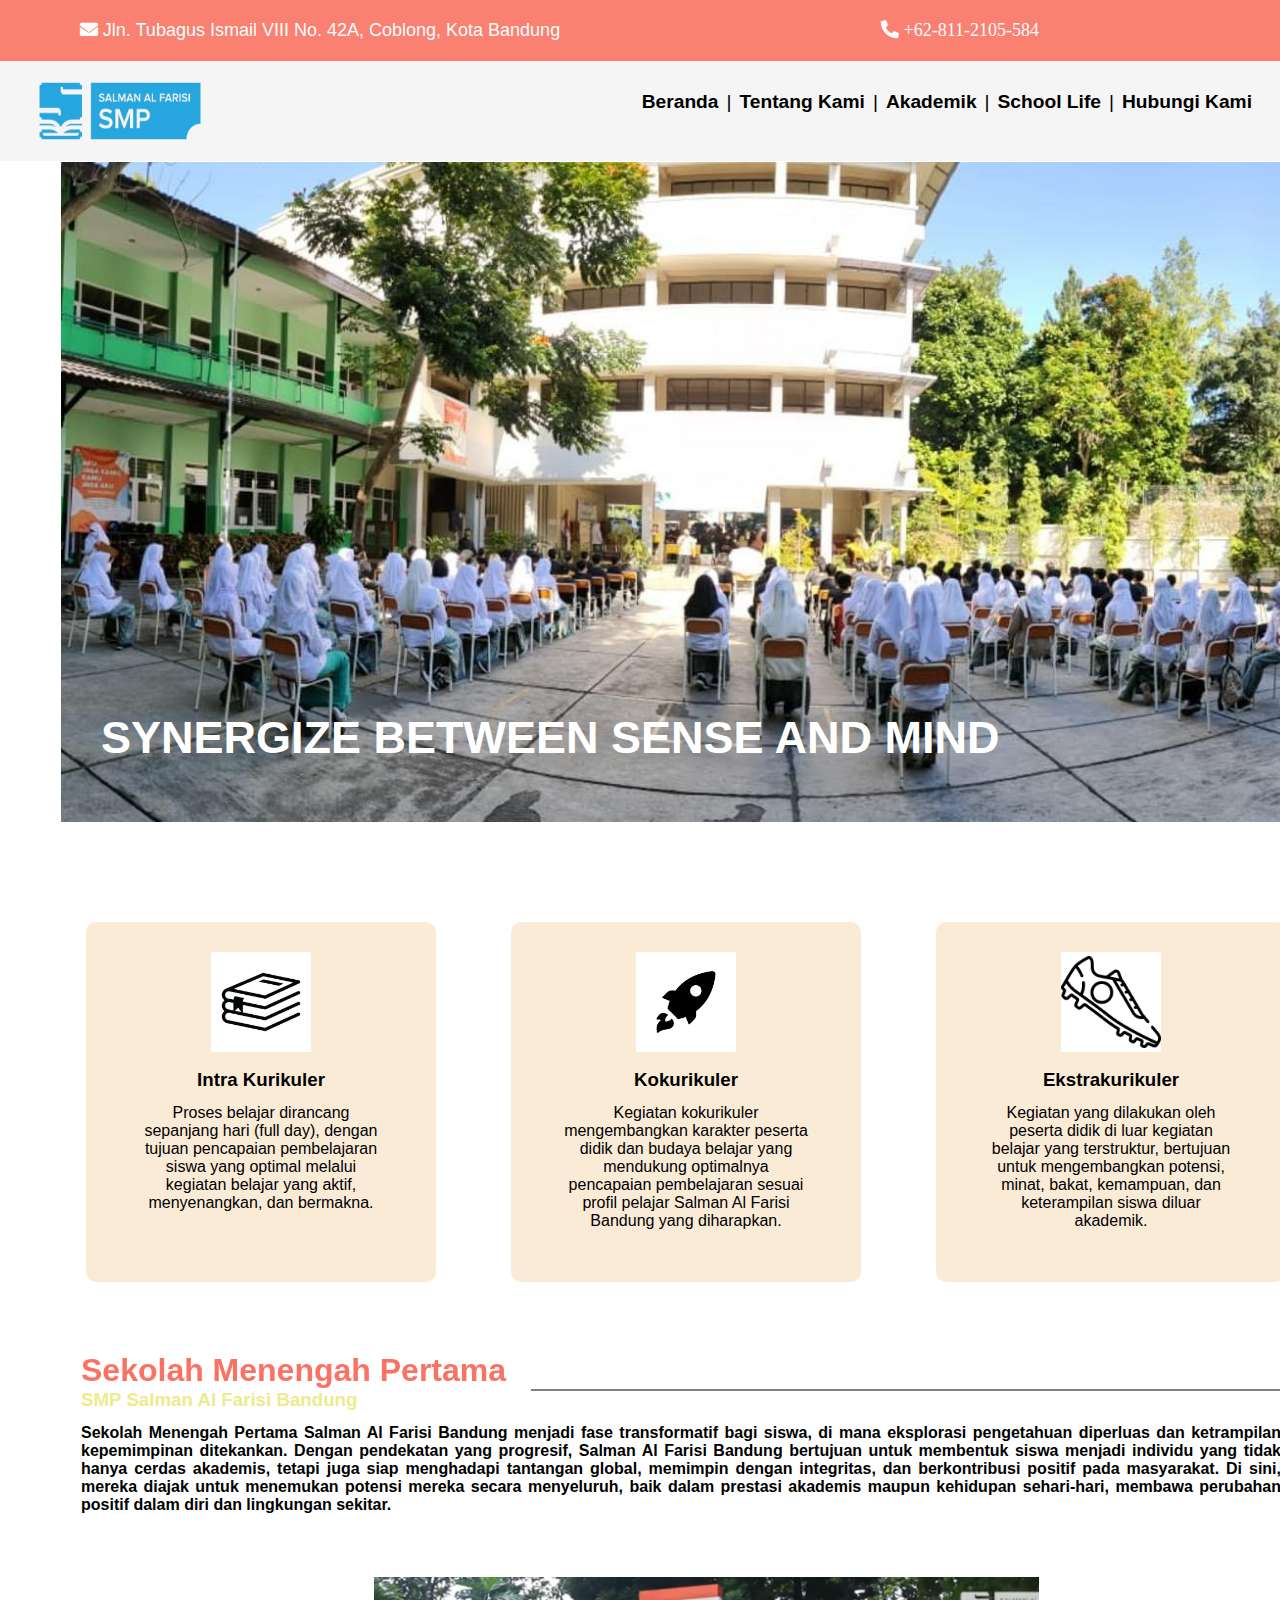
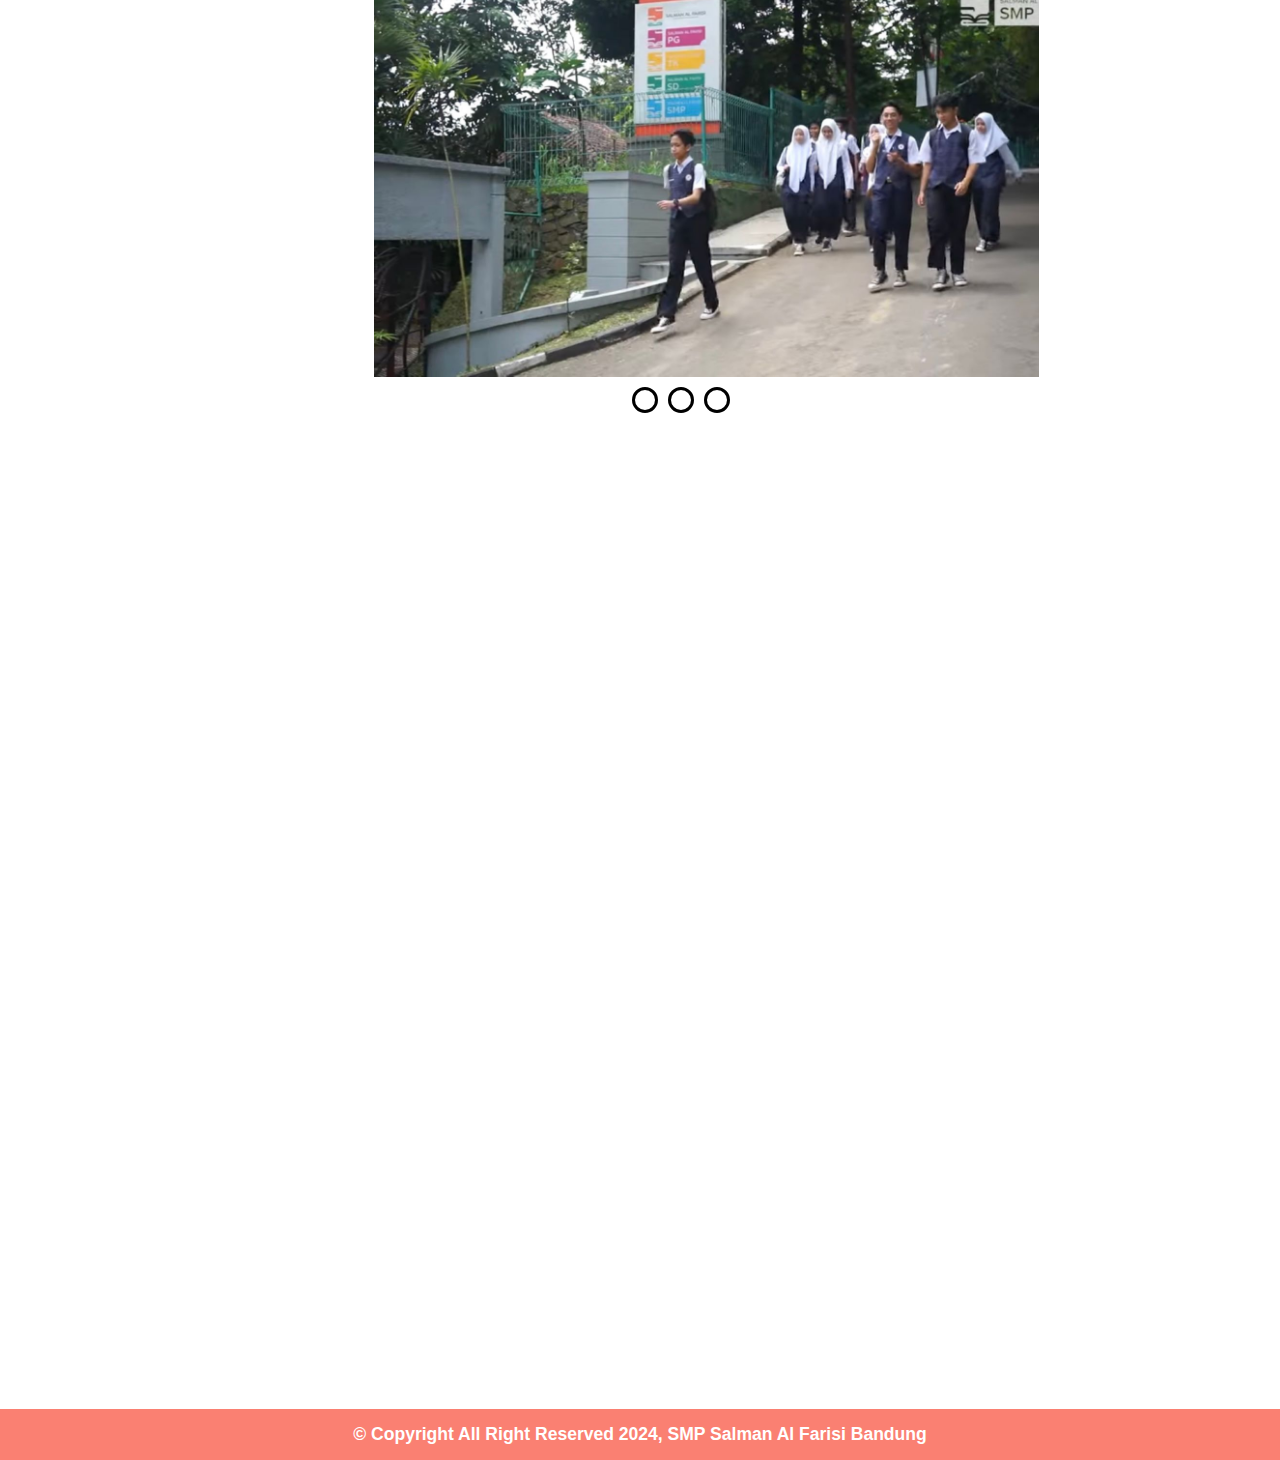
<file: index.html>
<!DOCTYPE html>
<html lang="en">
   <head>
      <title>SMP Salman Al Farisi Bandung</title>
      <link rel="stylesheet" type="text/css" href="css salman.css">
      <link rel="stylesheet" type="text/css" href="https://cdnjs.cloudflare.com/ajax/libs/font-awesome/5.15.4/css/all.min.css">
   </head>
   <body>
    <div class="header1">
        <div class="alamat">
          <i class="fa fa-envelope"></i>
           <span> Jln. Tubagus Ismail VIII No. 42A, Coblong, Kota Bandung</span> 
          </div>
                     <div class="alamat2">
                      <i class="fa fa-phone-alt"></i>
                      <span>+62-811-2105-584</span>
                    </div>
                  </div>
                  <nav>
                  <div class="logo"><a href="index.html"><img src="salman-removebg-preview.png" width="180px" height="200px" style="float: left; padding-left: 30px; margin-top: -50px; margin-bottom: -50px;"></a></div>
                    <div class="menu">
                    <ul>
                        <li><a href="index.html"><b>Beranda</b></a>|</li>
                        <li><a href="Tentang Kami.html"><b>Tentang Kami</b></a>|</li>
                        <li><a href="Akademik.html"><b>Akademik</b></a>|</li>
                        <li><a href="School Life.html"><b>School Life</b></a>|</li>
                        <li><a href="Hubungi Kami.html"><b>Hubungi Kami</b></a></li>
                    </ul>
                    </div>
                  </nav>
                  <main style="border:1px solid white;height:800px;width:1300px;margin-left: 30px; padding-bottom: -30px;">
                      <div class="text">
                        <h3>SYNERGIZE BETWEEN SENSE AND MIND</h3>
                      </div>
                      <div class="box">
                        <div class="boxkiri">
                          <a href="Intra Kurikuler.html">
                          <img src="intra.jfif" width="100px"; height="100px"></a>
                          <p><h3>Intra Kurikuler</h3></p>
                          <p>Proses belajar dirancang sepanjang hari (full day), dengan tujuan pencapaian pembelajaran siswa yang optimal melalui kegiatan belajar yang aktif, menyenangkan, dan bermakna.</p>
                        </div>
                        <div class="boxtengah">
                          <a href="Kokurikuler.html">
                          <img src="kokuri.jfif" width="100px"; height="100px";></a>
                          <p><h3>Kokurikuler</h3></p>
                          <p>Kegiatan kokurikuler mengembangkan karakter peserta didik dan budaya belajar yang mendukung optimalnya pencapaian pembelajaran sesuai profil pelajar Salman Al Farisi Bandung yang diharapkan.</p>
                        </div>
                        <div class="boxkanan">
                          <a href="Ekstrakurikuler.html">
                          <img src="ekstra.jfif" width="100px"; height="100px"></a>
                          <p><h3>Ekstrakurikuler</h3></p>
                          <p>Kegiatan yang dilakukan oleh peserta didik di luar kegiatan belajar yang terstruktur, bertujuan untuk mengembangkan potensi, minat, bakat, kemampuan, dan keterampilan siswa diluar akademik.</p>
                        </div>
                      </div>
                      <div class="sumber">
                        <h1>Sekolah Menengah Pertama</h1>
                        <h3>SMP Salman Al Farisi Bandung</h3>
                        <p><h4>Sekolah Menengah Pertama Salman Al Farisi Bandung menjadi fase transformatif bagi siswa, di mana eksplorasi pengetahuan diperluas dan ketrampilan kepemimpinan ditekankan. Dengan pendekatan yang progresif, Salman Al Farisi Bandung bertujuan untuk membentuk siswa menjadi individu yang tidak hanya cerdas akademis, tetapi juga siap menghadapi tantangan global, memimpin dengan integritas, dan berkontribusi positif pada masyarakat.

                          Di sini, mereka diajak untuk menemukan potensi mereka secara menyeluruh, baik dalam prestasi akademis maupun kehidupan sehari-hari, membawa perubahan positif dalam diri dan lingkungan sekitar.</h4></p>
                      </div>
                      <center><div class="slider">
                        <div class="images">
                          <input type="radio" name="slide" id="img1" checked>
                          <input type="radio" name="slide" id="img2">
                          <input type="radio" name="slide" id="img3">

                          <img src="sekolah.jfif" class="m1" alt="img1">
                          <img src="paskibra.jfif" class="m2" alt="img2">
                          <img src="tari.jfif" class="m3" alt="img3">
                        </div>
                        <div class="dots">
                          <label for="img1"></label>
                          <label for="img2"></label>
                          <label for="img3"></label>
                        </div>
                      </div>
                      </center>
                  </main>        
   </body>
   <footer>
    <h3>&copy; Copyright All Right Reserved 2024, SMP Salman Al Farisi Bandung</h3>
   </footer>
</html
</file>
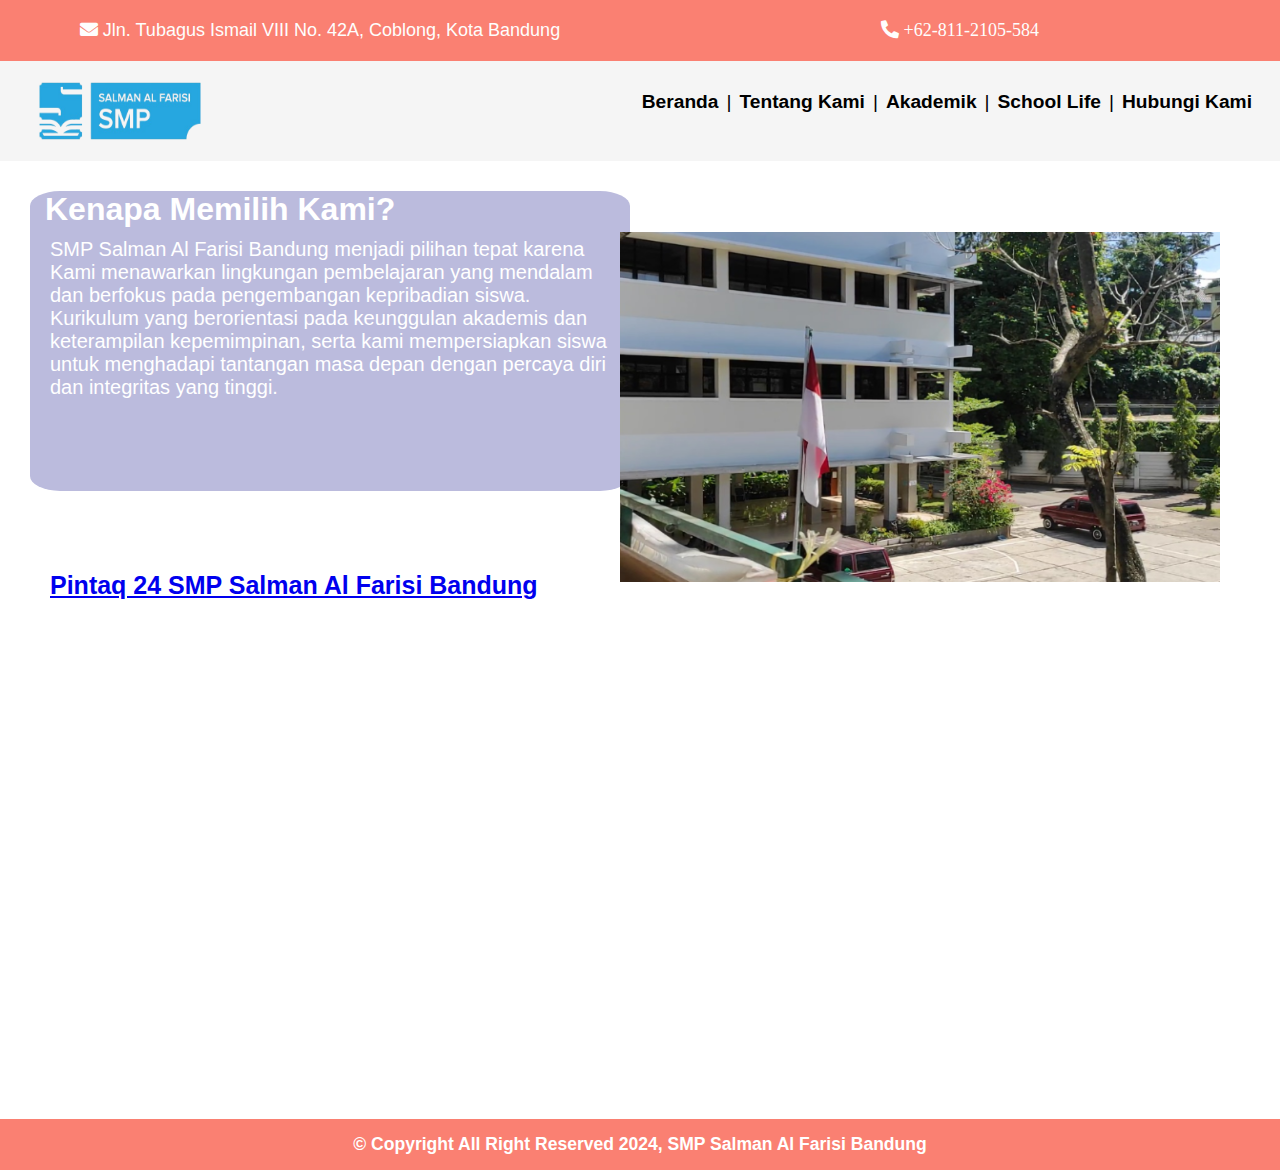
<file: Akademik.html>
<!DOCTYPE html>
<html lang="en">
   <head>
      <title>SMP Salman Al Farisi Bandung</title>
      <link rel="stylesheet" type="text/css" href="css salman.css">
      <link rel="stylesheet" type="text/css" href="https://cdnjs.cloudflare.com/ajax/libs/font-awesome/5.15.4/css/all.min.css">
   </head>
   <body>
    <div class="header1">
        <div class="alamat">
          <i class="fa fa-envelope"></i>
           <span> Jln. Tubagus Ismail VIII No. 42A, Coblong, Kota Bandung</span> 
          </div>
                     <div class="alamat2">
                      <i class="fa fa-phone-alt"></i>
                      <span>+62-811-2105-584</span>
                    </div>
                  </div>
                  <nav>
                  <div class="logo"><a href="index.html"><img src="salman-removebg-preview.png" width="180px" height="200px" style="float: left; padding-left: 30px; margin-top: -50px; margin-bottom: -50px;"></a></div>
                    <div class="menu">
                    <ul>
                        <li><a href="index.html"><b>Beranda</b></a>|</li>
                        <li><a href="Tentang Kami.html"><b>Tentang Kami</b></a>|</li>
                        <li><a href="Akademik.html"><b>Akademik</b></a>|</li>
                        <li><a href="School Life.html"><b>School Life</b></a>|</li>
                        <li><a href="Hubungi Kami.html"><b>Hubungi Kami</b></a></li>
                    </ul>
                    </div>
                  </nav>
                  <main>
                    <div class="akademik">
                        <h1>Kenapa Memilih Kami?</h1>
                        <p>SMP Salman Al Farisi Bandung menjadi pilihan tepat karena Kami menawarkan lingkungan pembelajaran yang mendalam dan berfokus pada pengembangan kepribadian siswa. Kurikulum yang berorientasi pada keunggulan akademis dan keterampilan kepemimpinan, serta kami mempersiapkan siswa untuk menghadapi tantangan masa depan dengan percaya diri dan integritas yang tinggi.</p>
                        <img src="parkir.PNG">
                    </div>
                    <div class="pintaq">
                        <a href="Pintaq.html"><h1>Pintaq 24 SMP Salman Al Farisi Bandung</h1></a>
                    </div>
                  </main>
   </body>
                  <div class="footer5">
                    <footer>
                     <h3>&copy; Copyright All Right Reserved 2024, SMP Salman Al Farisi Bandung</h3>
                    </footer>
                    </div>
                 </html>
</file>
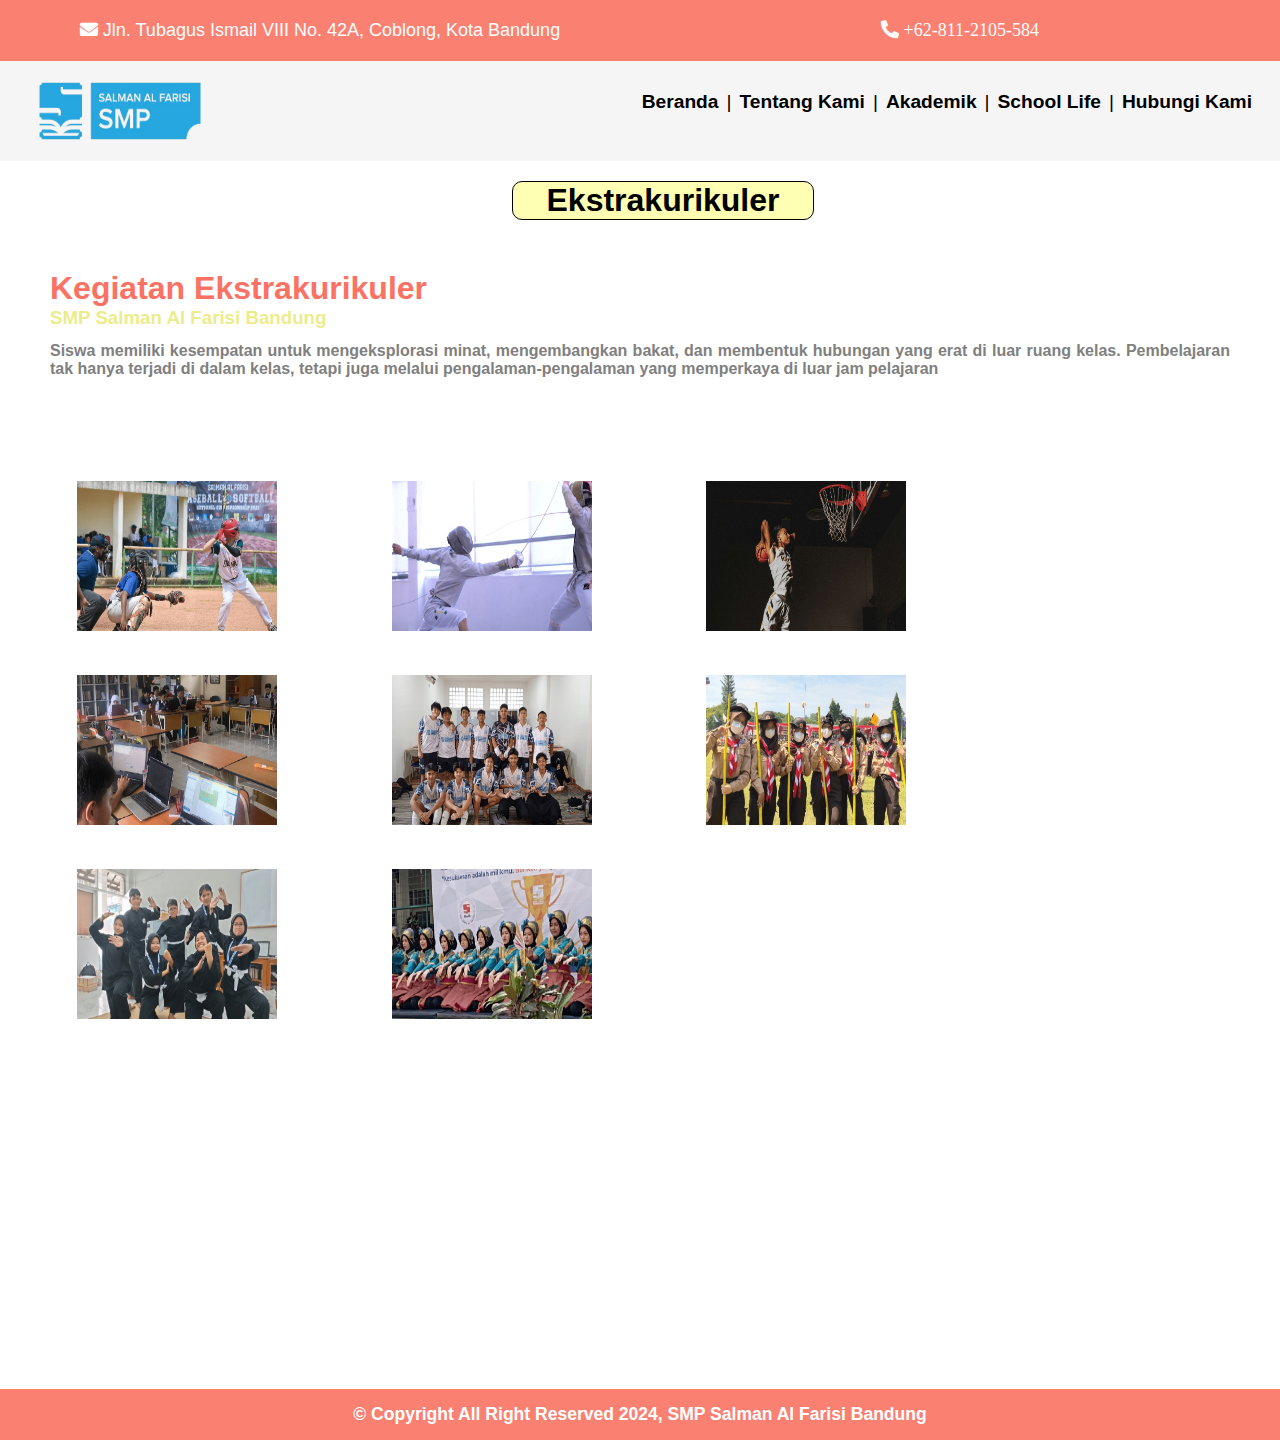
<file: Ekstrakurikuler.html>
<!DOCTYPE html>
<html lang="en">
   <head>
      <title>SMP Salman Al Farisi Bandung</title>
      <link rel="stylesheet" type="text/css" href="css salman.css">
      <link rel="stylesheet" type="text/css" href="https://cdnjs.cloudflare.com/ajax/libs/font-awesome/5.15.4/css/all.min.css">
   </head>
   <body>
    <div class="header1">
        <div class="alamat">
          <i class="fa fa-envelope"></i>
           <span> Jln. Tubagus Ismail VIII No. 42A, Coblong, Kota Bandung</span> 
          </div>
                     <div class="alamat2">
                      <i class="fa fa-phone-alt"></i>
                      <span>+62-811-2105-584</span>
                    </div>
                  </div>
                  <nav>
                  <div class="logo"><a href="index.html"><img src="salman-removebg-preview.png" width="180px" height="200px" style="float: left; padding-left: 30px; margin-top: -50px; margin-bottom: -50px;"></a></div>
                    <div class="menu">
                    <ul>
                        <li><a href="index.html"><b>Beranda</b></a>|</li>
                        <li><a href="Tentang Kami.html"><b>Tentang Kami</b></a>|</li>
                        <li><a href="Akademik.html"><b>Akademik</b></a>|</li>
                        <li><a href="School Life.html"><b>School Life</b></a>|</li>
                        <li><a href="Hubungi Kami.html"><b>Hubungi Kami</b></a></li>
                    </ul>
                    </div>
                  </nav>
                  <main>
                        <div class="intra">
                        <h1>Ekstrakurikuler</h1>
                        </div>
                        <div class="eks">
                            <h1>Kegiatan Ekstrakurikuler</h1>
                            <h3>SMP Salman Al Farisi Bandung</h3>
                            <p><h4>Siswa memiliki kesempatan untuk mengeksplorasi minat, mengembangkan bakat, dan membentuk hubungan yang erat di luar ruang kelas. Pembelajaran tak hanya terjadi di dalam kelas, tetapi juga melalui pengalaman-pengalaman yang memperkaya di luar jam pelajaran</h4></p>
                        </div>
                        <div class="ekstra">
                        <div class="eks1" style="float: left;">
                            <a href="#"><img src="baseball.PNG" width="200px" height="150px"></a>
                        </div>
                        <div class="eks2" style="float: left;">
                            <a href="#"><img src="anggar.PNG" width="200px" height="150px"></a>
                        </div>
                        <div class="eks3" style="float: left;">
                            <a href="#"><img src="basket.PNG" width="200x" height="150px"></a>
                        </div>
                        <div class="eks4" style="float: left;">
                            <a href="#"><img src="coding.PNG" width="200x" height="150px"></a>
                        </div>
                        <div class="eks5" style="float: left;">
                            <a href="#"><img src="futsal.PNG" width="200px" height="150px"></a>
                        </div>
                        <div class="eks6" style="float: left;">
                            <a href="#"><img src="pramuka.PNG" width="200px" height="150px"></a>
                        </div>
                        <div class="eks7" style="float: left;">
                            <a href="#"><img src="silat.PNG" width="200x" height="150px"></a>
                        </div>
                        <div class="eks8" style="float: left;">
                            <a href="#"><img src="Tari.PNG" width="200x" height="150px"></a>
                        </div>
                        </div>
                  </main>
                  <div class="footer3">
                    <footer>
                      <h3>&copy; Copyright All Right Reserved 2024, SMP Salman Al Farisi Bandung</h3>
                     </footer>
                    </div>
                  </html>
</file>
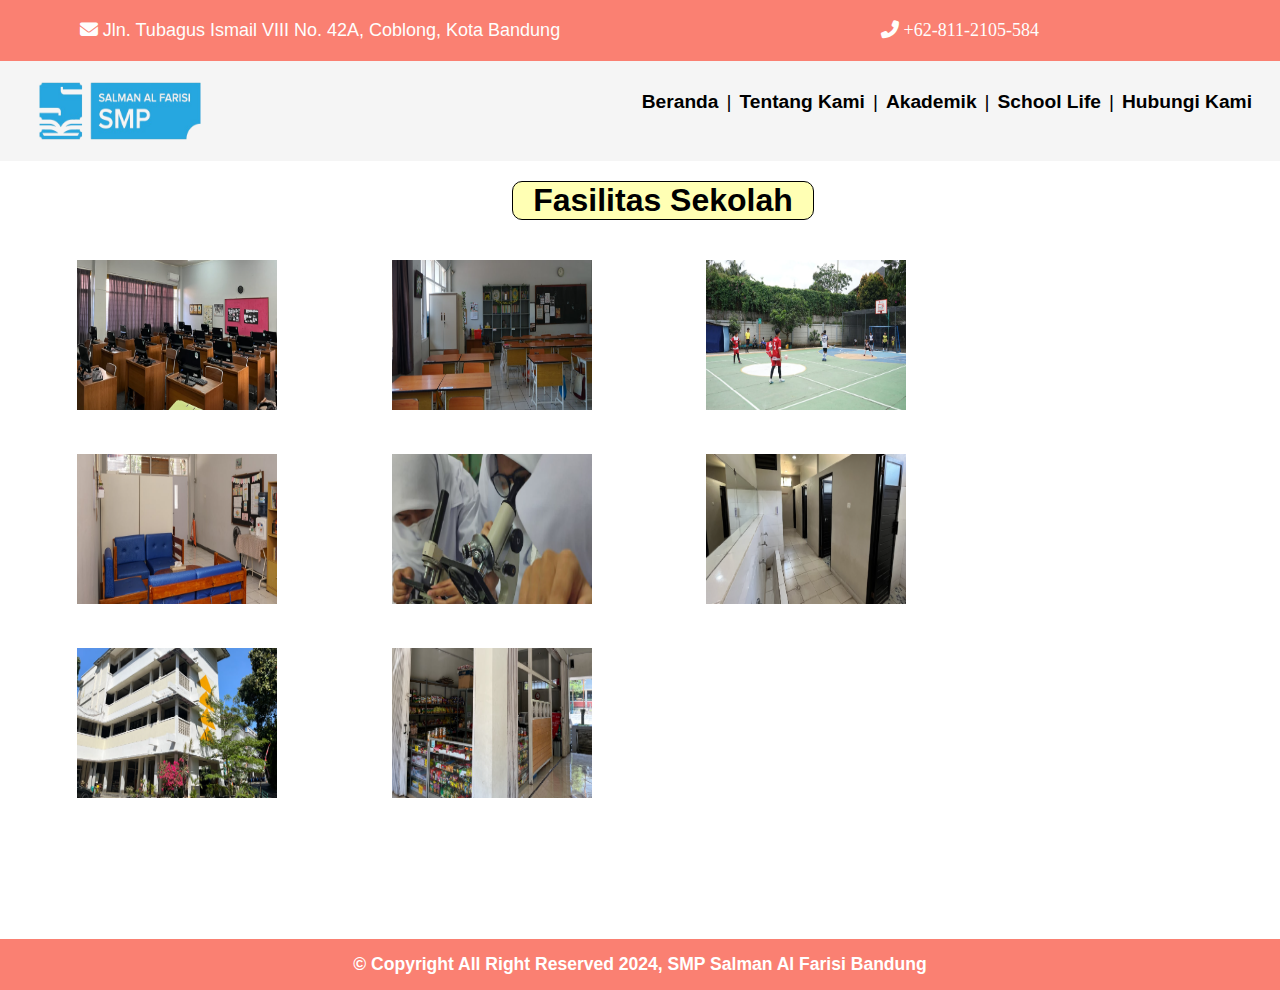
<file: Fasilitas Sekolah.html>
<!DOCTYPE html>
<html lang="en">
   <head>
      <title>SMP Salman Al Farisi Bandung</title>
      <link rel="stylesheet" type="text/css" href="css salman.css">
      <link rel="stylesheet" type="text/css" href="https://cdnjs.cloudflare.com/ajax/libs/font-awesome/6.2.0/css/all.min.css">
   </head>
   <body>
    <div class="header1">
        <div class="alamat">
          <i class="fa fa-envelope"></i>
           <span> Jln. Tubagus Ismail VIII No. 42A, Coblong, Kota Bandung</span> 
          </div>
                     <div class="alamat2">
                      <i class="fa fa-phone-alt"></i>
                      <span>+62-811-2105-584</span>
                    </div>
                  </div>
                  <nav>
                  <div class="logo"><a href="index.html"><img src="salman-removebg-preview.png" width="180px" height="200px" style="float: left; padding-left: 30px; margin-top: -50px; margin-bottom: -50px;"></a></div>
                    <div class="menu">
                    <ul>
                        <li><a href="index.html"><b>Beranda</b></a>|</li>
                        <li><a href="Tentang Kami.html"><b>Tentang Kami</b></a>|</li>
                        <li><a href="Akademik.html"><b>Akademik</b></a>|</li>
                        <li><a href="School Life.html"><b>School Life</b></a>|</li>
                        <li><a href="Hubungi Kami.html"><b>Hubungi Kami</b></a></li>
                    </ul>
                    </div>
                  </nav>
                  <main>
                    <div class="intra">
                        <h1>Fasilitas Sekolah</h1>
                    </div>
                    <div class="ekstra">
                    <div class="eks1" style="float: left;">
                        <a href="#"><img src="lab.PNG" width="200px" height="150px"></a>
                    </div>
                    <div class="eks2" style="float: left;">
                        <a href="#"><img src="ruang kelas.PNG" width="200px" height="150px"></a>
                    </div>
                    <div class="eks3" style="float: left;">
                        <a href="#"><img src="lapangan sekolah.PNG" width="200px" height="150px"></a>
                    </div>
                    <div class="eks4" style="float: left;">
                        <a href="#"><img src="bimbingan konseling.PNG" width="200px" height="150px"></a>
                    </div>
                    <div class="eks5" style="float: left;">
                        <a href="#"><img src="lab ipa.PNG" width="200px" height="150px"></a>
                    </div>
                    <div class="eks6" style="float: left;">
                        <a href="#"><img src="toilet.PNG" width="200px" height="150px"></a>
                    </div>
                    <div class="eks7" style="float: left;">
                        <a href="#"><img src="gedung.PNG" width="200px" height="150px"></a>
                    </div>
                    <div class="eks8" style="float: left;">
                        <a href="#"><img src="kantin.PNG" width="200px" height="150px"></a>
                    </div>
                    </div>
                  </main>
                </body>
                <div class="footer8">
                <footer>
                 <h3>&copy; Copyright All Right Reserved 2024, SMP Salman Al Farisi Bandung</h3>
                </footer>
                </div>
             </html>
</file>
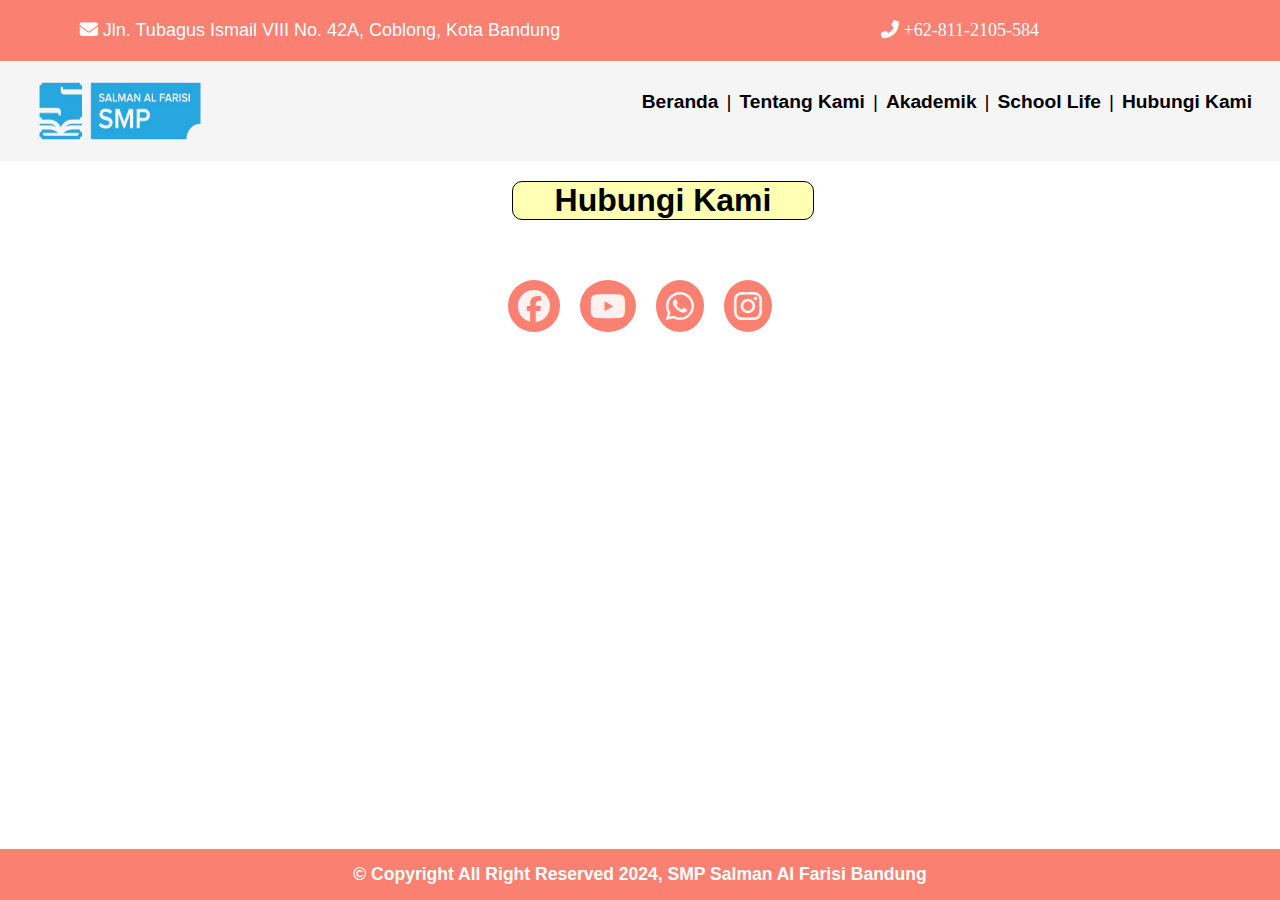
<file: Hubungi Kami.html>
<!DOCTYPE html>
<html lang="en">
   <head>
      <title>SMP Salman Al Farisi Bandung</title>
      <link rel="stylesheet" type="text/css" href="css salman.css">
      <link rel="stylesheet" type="text/css" href="https://cdnjs.cloudflare.com/ajax/libs/font-awesome/6.2.0/css/all.min.css">
   </head>
   <body>
    <div class="header1">
        <div class="alamat">
          <i class="fa fa-envelope"></i>
           <span> Jln. Tubagus Ismail VIII No. 42A, Coblong, Kota Bandung</span> 
          </div>
                     <div class="alamat2">
                      <i class="fa fa-phone-alt"></i>
                      <span>+62-811-2105-584</span>
                    </div>
                  </div>
                  <nav>
                  <div class="logo"><a href="index.html"><img src="salman-removebg-preview.png" width="180px" height="200px" style="float: left; padding-left: 30px; margin-top: -50px; margin-bottom: -50px;"></a></div>
                    <div class="menu">
                    <ul>
                        <li><a href="index.html"><b>Beranda</b></a>|</li>
                        <li><a href="Tentang Kami.html"><b>Tentang Kami</b></a>|</li>
                        <li><a href="Akademik.html"><b>Akademik</b></a>|</li>
                        <li><a href="School Life.html"><b>School Life</b></a>|</li>
                        <li><a href="Hubungi Kami.html"><b>Hubungi Kami</b></a></li>
                    </ul>
                    </div>
                  </nav>
                  <main>
                    <div class="intra">
                        <h1>Hubungi Kami</h1>
                        </div>
                    <div class="footercontainer">
                        <div class="socialicons">
                            <a href="https://www.facebook.com/people/Salman-Al-Farisi-Fulldayschool/pfbid02dz7XrmqsDJpH9z43vcUPrTCMjTUvgANky5uNLyMJcZ3cgs2gYydAKSapdXwXSfrJl/"><i class="fa-brands fa-facebook"></i></a>
                            <a href="https://www.youtube.com/@salmanalfarisibandung"><i class="fa-brands fa-youtube"></i></a>
                            <a href="https://api.whatsapp.com/send/?phone=628112000352&text&type=phone_number&app_absent=0"><i class="fa-brands fa-whatsapp"></i></a>
                            <a href="https://www.instagram.com/salmanalfarisifulldayschool/"><i class="fa-brands fa-instagram"></i></a>
                        </div>
                    </div>
                  </main>
   </body>
                  <div class="footer7">
                    <footer>
                     <h3>&copy; Copyright All Right Reserved 2024, SMP Salman Al Farisi Bandung</h3>
                    </footer>
                    </div>
                 </html>
</file>
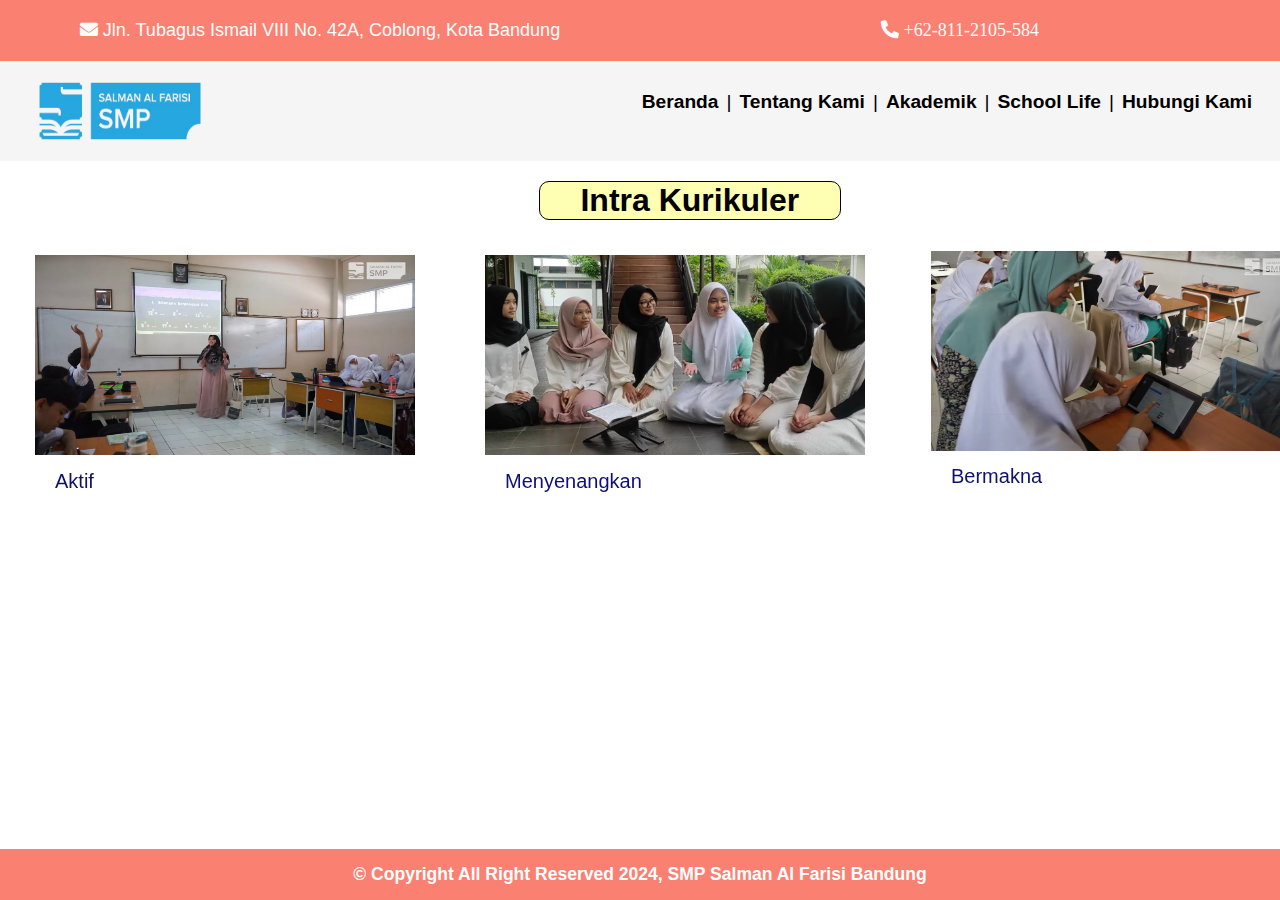
<file: Intra Kurikuler.html>
<!DOCTYPE html>
<html lang="en">
   <head>
      <title>SMP Salman Al Farisi Bandung</title>
      <link rel="stylesheet" type="text/css" href="css salman.css">
      <link rel="stylesheet" type="text/css" href="https://cdnjs.cloudflare.com/ajax/libs/font-awesome/5.15.4/css/all.min.css">
   </head>
   <body>
    <div class="header1">
        <div class="alamat">
          <i class="fa fa-envelope"></i>
           <span> Jln. Tubagus Ismail VIII No. 42A, Coblong, Kota Bandung</span> 
          </div>
                     <div class="alamat2">
                      <i class="fa fa-phone-alt"></i>
                      <span>+62-811-2105-584</span>
                    </div>
                  </div>
                  <nav>
                  <div class="logo"><a href="index.html"><img src="salman-removebg-preview.png" width="180px" height="200px" style="float: left; padding-left: 30px; margin-top: -50px; margin-bottom: -50px;"></a></div>
                    <div class="menu">
                    <ul>
                        <li><a href="index.html"><b>Beranda</b></a>|</li>
                        <li><a href="Tentang Kami.html"><b>Tentang Kami</b></a>|</li>
                        <li><a href="Akademik.html"><b>Akademik</b></a>|</li>
                        <li><a href="School Life.html"><b>School Life</b></a>|</li>
                        <li><a href="Hubungi Kami.html"><b>Hubungi Kami</b></a></li>
                    </ul>
                    </div>
                  </nav>
                  <main style="height:450px;width:1347px;margin: 0; padding-bottom: -30px;">
                    <div class="intra">
                    <h1>Intra Kurikuler</h1>
                    </div>
                    <div class="potoo" style="float: left;">
                      <img src="aktif.jfif" width="380px" height="200px">
                      <p style="position: absolute;">Aktif</p>
                    </div>
                      <div class="poto2" style="float: left;">
                      <img src="naniy.jfif" width="380px" height="200px">
                      <p style="position: absolute;">Menyenangkan</p>
                      </div>
                      <div class="poto3" style="float: left;">
                      <img src="belajar.jfif" width="380px" height="200px">
                      <p style="position: absolute;">Bermakna</p>
                      </div>
                    </div>
                    </div>
                  </main>
                  <div class="footer">
                  <footer>
                    <h3>&copy; Copyright All Right Reserved 2024, SMP Salman Al Farisi Bandung</h3>
                   </footer>
                  </div>
                </html
</file>
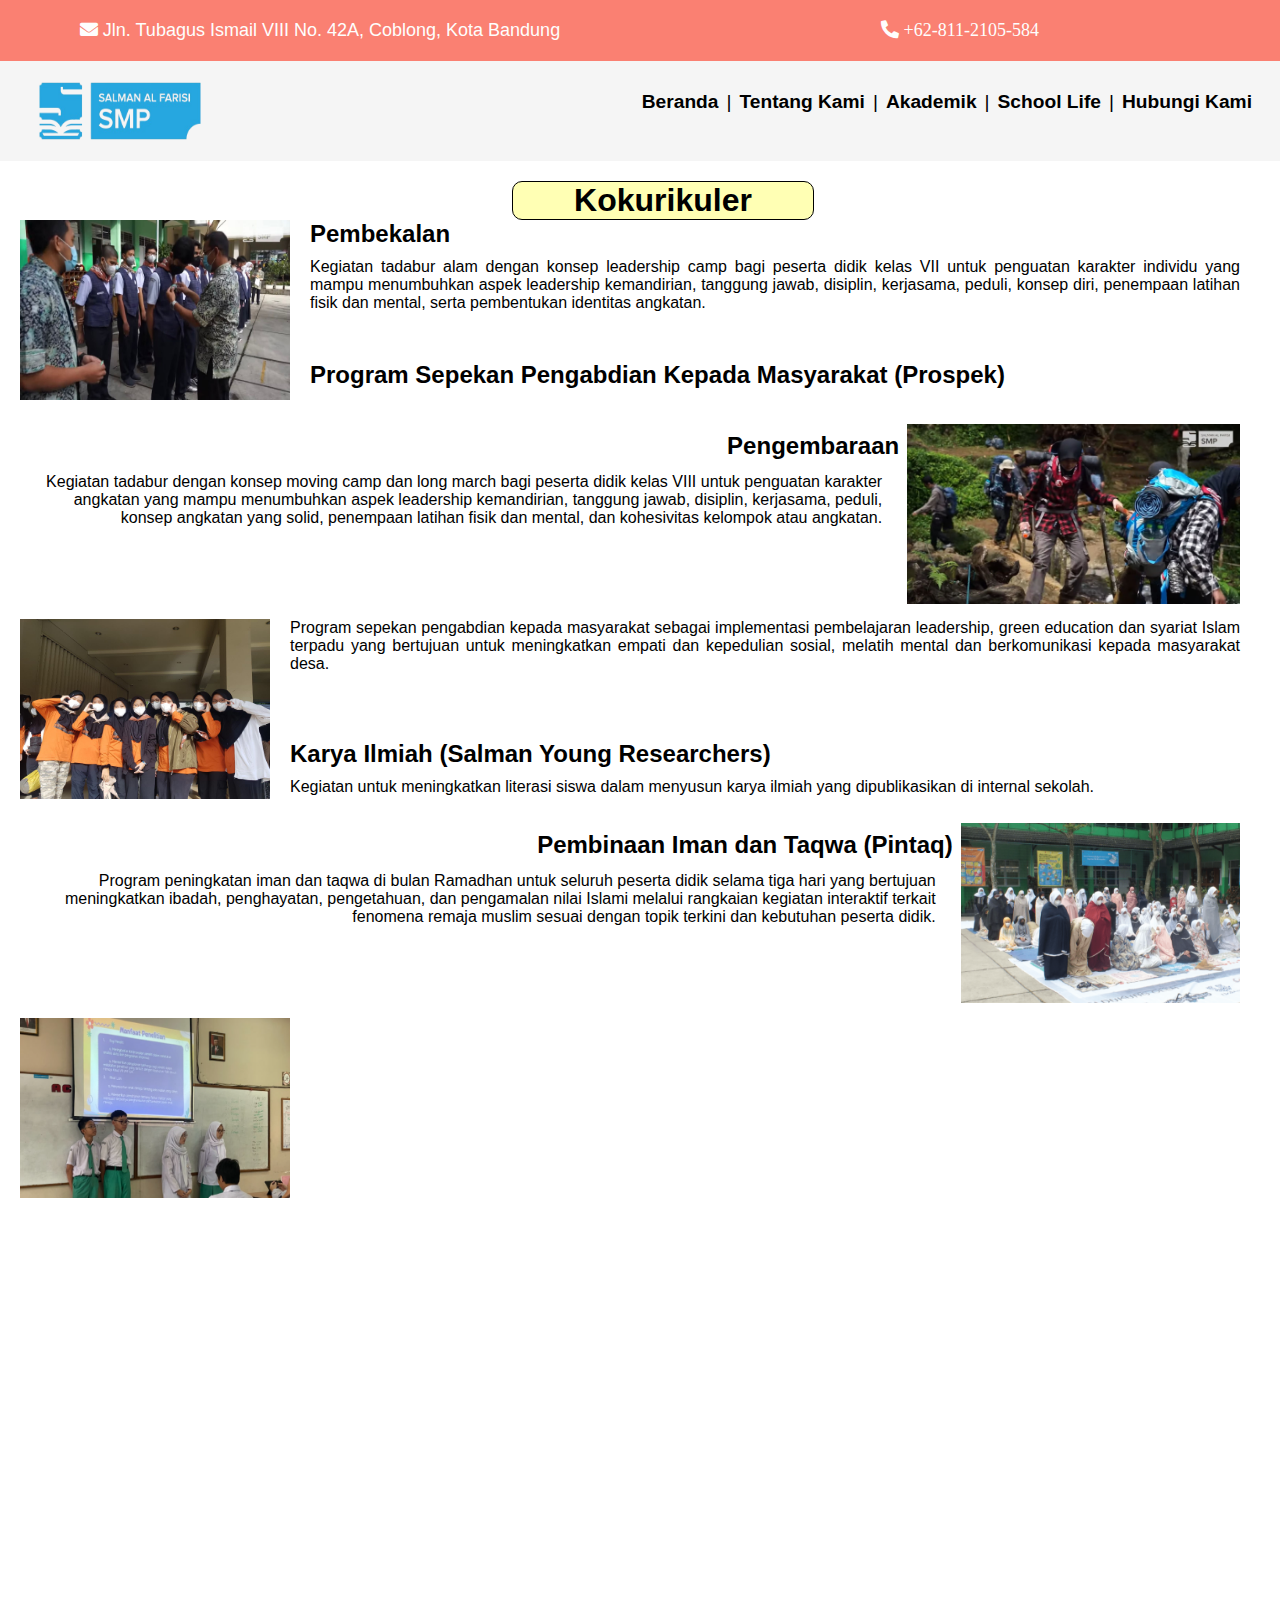
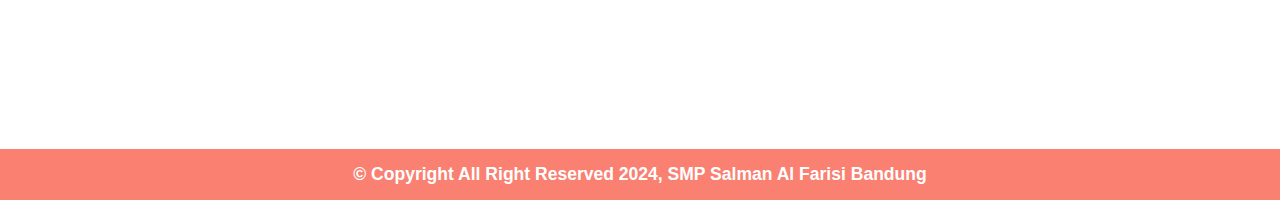
<file: Kokurikuler.html>
<!DOCTYPE html>
<html lang="en">
   <head>
      <title>SMP Salman Al Farisi Bandung</title>
      <link rel="stylesheet" type="text/css" href="css salman.css">
      <link rel="stylesheet" type="text/css" href="https://cdnjs.cloudflare.com/ajax/libs/font-awesome/5.15.4/css/all.min.css">
   </head>
   <body>
    <div class="header1">
        <div class="alamat">
          <i class="fa fa-envelope"></i>
           <span> Jln. Tubagus Ismail VIII No. 42A, Coblong, Kota Bandung</span> 
          </div>
                     <div class="alamat2">
                      <i class="fa fa-phone-alt"></i>
                      <span>+62-811-2105-584</span>
                    </div>
                  </div>
                  <nav>
                  <div class="logo"><a href="index.html"><img src="salman-removebg-preview.png" width="180px" height="200px" style="float: left; padding-left: 30px; margin-top: -50px; margin-bottom: -50px;"></a></div>
                    <div class="menu">
                    <ul>
                        <li><a href="index.html"><b>Beranda</b></a>|</li>
                        <li><a href="Tentang Kami.html"><b>Tentang Kami</b></a>|</li>
                        <li><a href="Akademik.html"><b>Akademik</b></a>|</li>
                        <li><a href="School Life.html"><b>School Life</b></a>|</li>
                        <li><a href="Hubungi Kami.html"><b>Hubungi Kami</b></a></li>
                    </ul>
                    </div>
                  </nav>
                  <main>
                    <div class="intra">
                    <h1>Kokurikuler</h1>
                    </div>
                  <div class="kokuri">
                    <img src="pembekalan.jfif" width="270px" height="180px"></div>
                    <div class="penjelasan1">
                        <h2>Pembekalan</h2>
                        <p>Kegiatan tadabur alam dengan konsep leadership camp bagi peserta didik kelas VII untuk penguatan karakter individu 
                            yang mampu menumbuhkan aspek leadership kemandirian, tanggung jawab, disiplin, 
                            kerjasama, peduli, konsep diri, penempaan latihan fisik dan mental, 
                             serta pembentukan identitas angkatan.</p>
                    </div>
                    <br>
                    <div class="kokuri1">
                        <div class="penjelasan2">
                            <h2>Pengembaraan</h2>
                            <p>Kegiatan tadabur dengan konsep moving camp dan long march bagi peserta didik kelas VIII untuk penguatan karakter angkatan yang mampu menumbuhkan aspek leadership kemandirian, tanggung jawab, disiplin, kerjasama, peduli, konsep angkatan yang solid, penempaan latihan fisik dan mental, dan kohesivitas kelompok atau angkatan.
                        </div>
                        <img src="pengembaraan.jfif">
                    </p>
                    </div>
                    <br>
                    <div class="kokuri">
                        <img src="prospek.jfif" width="250px" height="180px"></div>
                        <div class="penjelasan1">
                            <h2>Program Sepekan Pengabdian Kepada Masyarakat (Prospek)</h2>
                            <p>Program sepekan pengabdian kepada masyarakat sebagai implementasi pembelajaran leadership, green education dan syariat Islam terpadu yang bertujuan untuk meningkatkan empati dan kepedulian sosial, melatih mental dan berkomunikasi kepada masyarakat desa.</p>
                        </div>
                        <br>
                        <br>
                        <br>
                        <div class="kokuri1">
                            <div class="penjelasan2">
                                <h2>Pembinaan Iman dan Taqwa (Pintaq)</h2>
                                <p>Program peningkatan iman dan taqwa di bulan Ramadhan untuk seluruh peserta didik selama tiga hari yang bertujuan meningkatkan ibadah, penghayatan, pengetahuan, dan pengamalan nilai Islami melalui rangkaian kegiatan interaktif terkait fenomena remaja muslim sesuai dengan topik terkini dan kebutuhan peserta didik.
                            </div>
                            <img src="pintaq.PNG">
                        </p>
                        </div>
                        <div class="kokuri">
                            <img src="karya ilmiah.PNG" width="270px" height="180px"></div>
                            <div class="penjelasan1">
                                <h2>Karya Ilmiah (Salman Young Researchers)</h2>
                                <p>Kegiatan untuk meningkatkan literasi siswa dalam menyusun karya ilmiah yang dipublikasikan di internal sekolah.</p>
                            </div>
                            <div class="footer2">
                    <footer>
                      <h3>&copy; Copyright All Right Reserved 2024, SMP Salman Al Farisi Bandung</h3>
                     </footer>
                    </div>
                  </html>
</file>
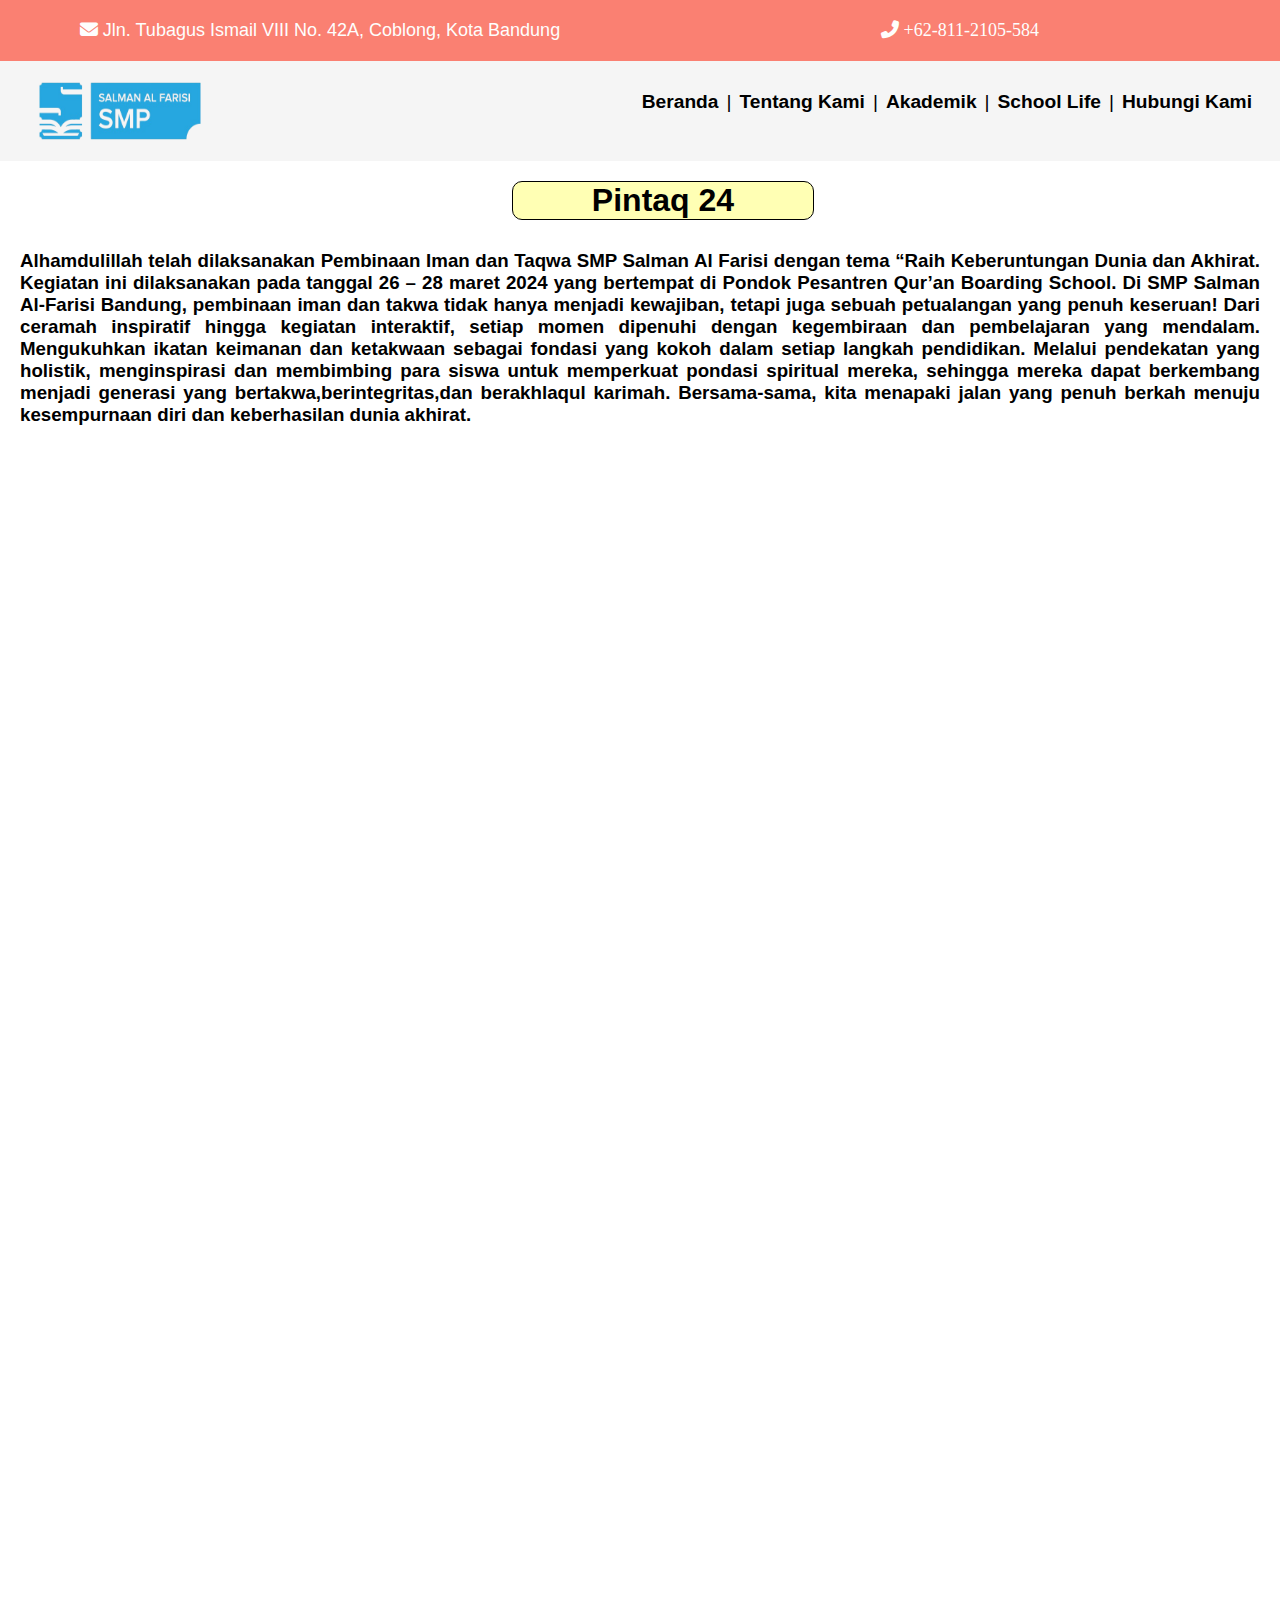
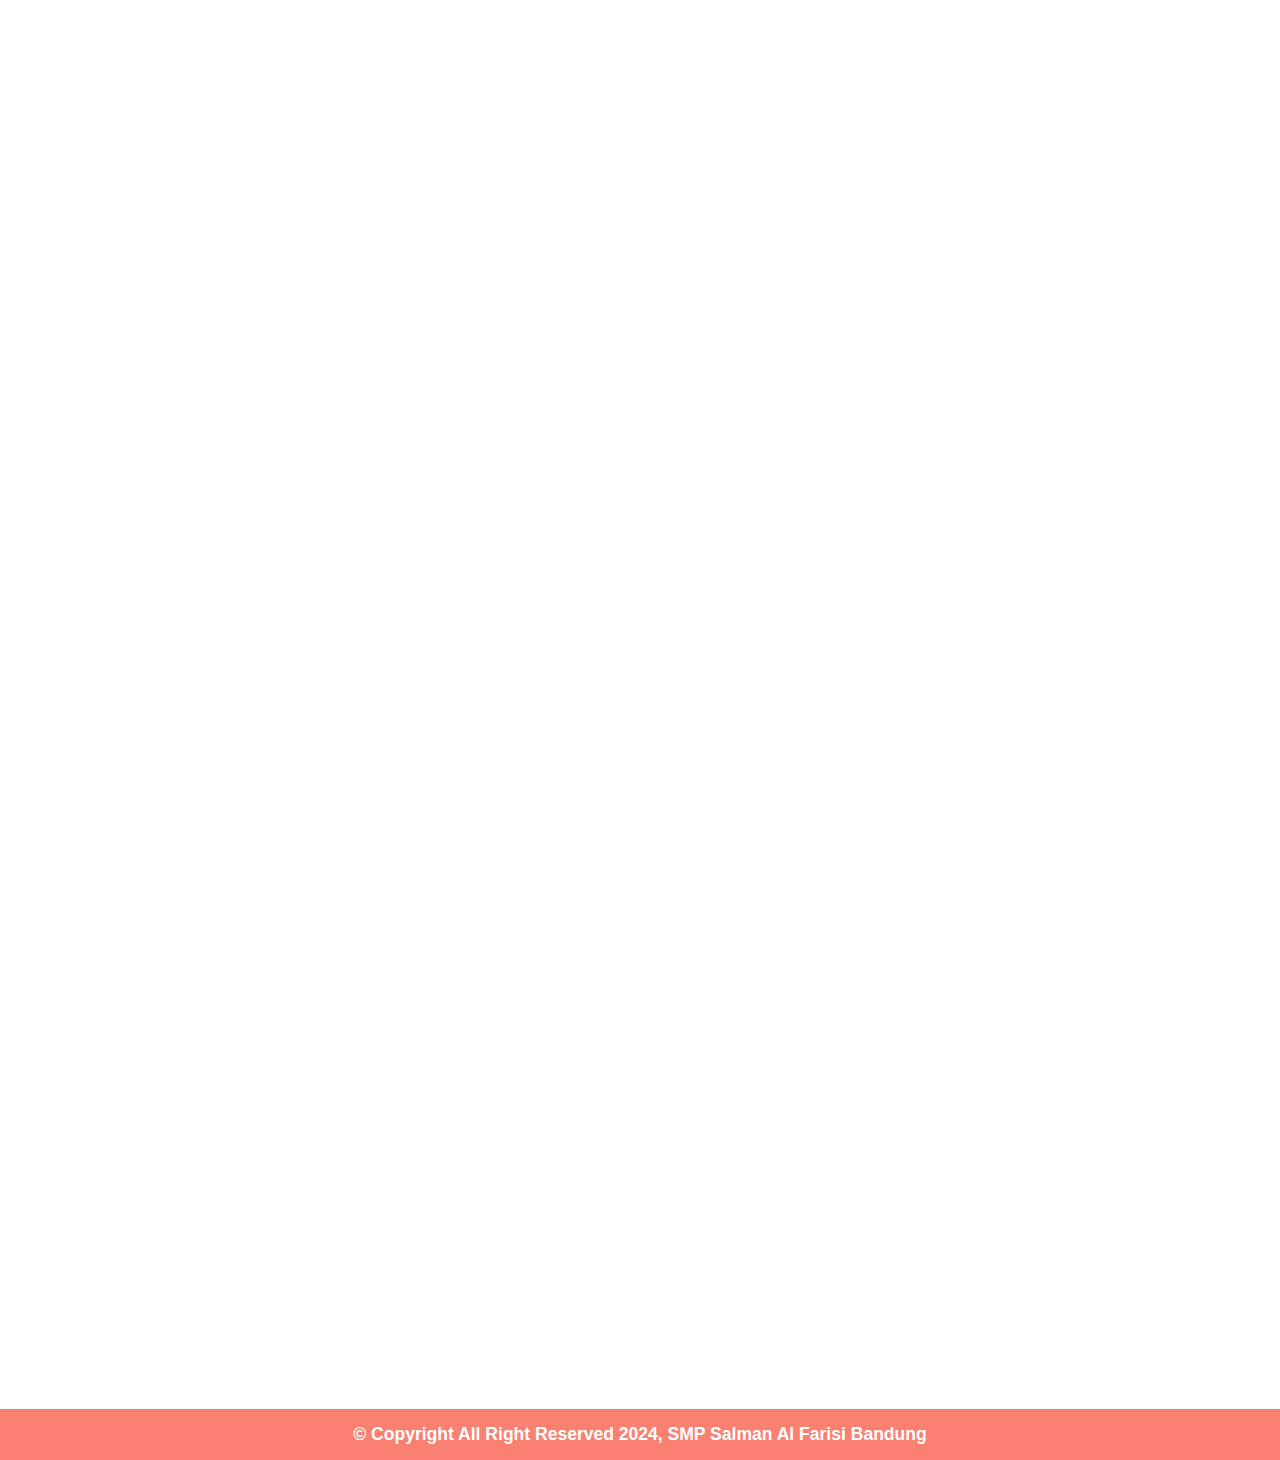
<file: Pintaq.html>
<!DOCTYPE html>
<html lang="en">
   <head>
      <title>SMP Salman Al Farisi Bandung</title>
      <link rel="stylesheet" type="text/css" href="css salman.css">
      <link rel="stylesheet" type="text/css" href="https://cdnjs.cloudflare.com/ajax/libs/font-awesome/6.2.0/css/all.min.css">
   </head>
   <body>
    <div class="header1">
        <div class="alamat">
          <i class="fa fa-envelope"></i>
           <span> Jln. Tubagus Ismail VIII No. 42A, Coblong, Kota Bandung</span> 
          </div>
                     <div class="alamat2">
                      <i class="fa fa-phone-alt"></i>
                      <span>+62-811-2105-584</span>
                    </div>
                  </div>
                  <nav>
                  <div class="logo"><a href="index.html"><img src="salman-removebg-preview.png" width="180px" height="200px" style="float: left; padding-left: 30px; margin-top: -50px; margin-bottom: -50px;"></a></div>
                    <div class="menu">
                    <ul>
                        <li><a href="index.html"><b>Beranda</b></a>|</li>
                        <li><a href="Tentang Kami.html"><b>Tentang Kami</b></a>|</li>
                        <li><a href="Akademik.html"><b>Akademik</b></a>|</li>
                        <li><a href="School Life.html"><b>School Life</b></a>|</li>
                        <li><a href="Hubungi Kami.html"><b>Hubungi Kami</b></a></li>
                    </ul>
                    </div>
                  </nav>
                  <main>
                    <div class="intra">
                        <h1>Pintaq 24</h1>
                    </div>
                    <div class="pnjlsn">
                        <h3>Alhamdulillah telah dilaksanakan Pembinaan Iman dan Taqwa SMP Salman Al Farisi dengan tema “Raih Keberuntungan Dunia dan Akhirat. Kegiatan ini dilaksanakan pada tanggal 26 – 28 maret 2024 yang bertempat di Pondok Pesantren Qur’an Boarding School. Di SMP Salman Al-Farisi Bandung, pembinaan iman dan takwa tidak hanya menjadi kewajiban, tetapi juga sebuah petualangan yang penuh keseruan!
                            Dari ceramah inspiratif hingga kegiatan interaktif, setiap momen dipenuhi dengan kegembiraan dan pembelajaran yang mendalam. Mengukuhkan ikatan keimanan dan ketakwaan sebagai fondasi yang kokoh dalam setiap langkah pendidikan. Melalui pendekatan yang holistik, menginspirasi dan membimbing para siswa untuk memperkuat pondasi spiritual mereka, sehingga mereka dapat berkembang menjadi generasi yang bertakwa,berintegritas,dan berakhlaqul karimah. Bersama-sama, kita menapaki jalan yang penuh berkah menuju kesempurnaan diri dan keberhasilan dunia akhirat.</h3>
                    </div>
                  </main>
                </body>
                <div class="footer9">
                  <footer>
                   <h3>&copy; Copyright All Right Reserved 2024, SMP Salman Al Farisi Bandung</h3>
                  </footer>
                  </div>
               </html>
</file>
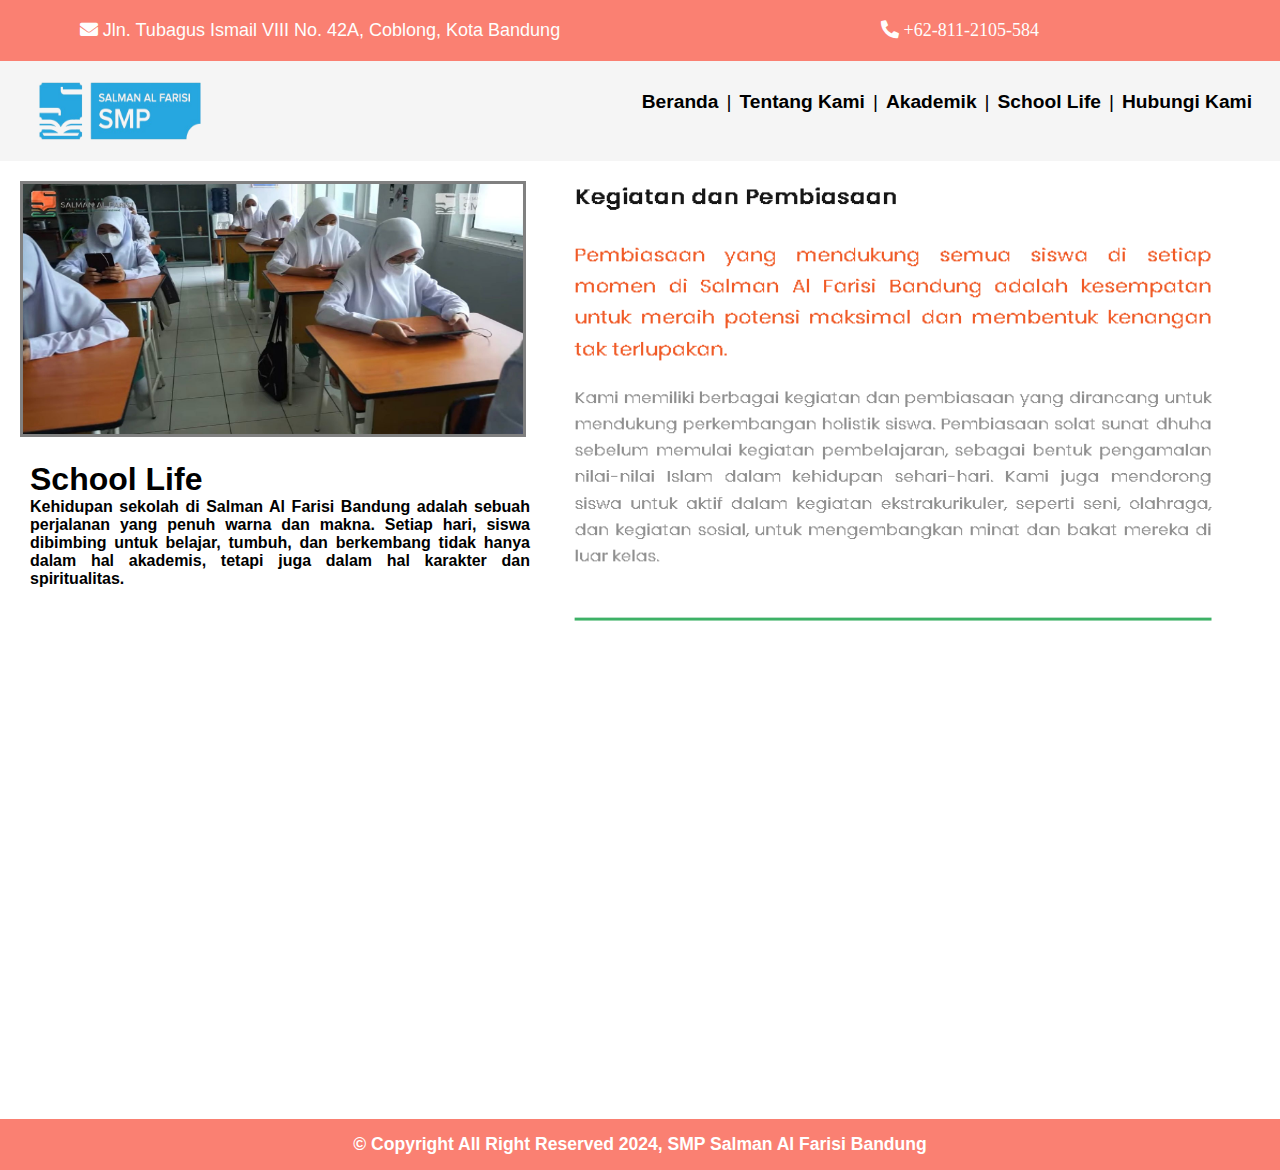
<file: School Life.html>
<!DOCTYPE html>
<html lang="en">
   <head>
      <title>SMP Salman Al Farisi Bandung</title>
      <link rel="stylesheet" type="text/css" href="css salman.css">
      <link rel="stylesheet" type="text/css" href="https://cdnjs.cloudflare.com/ajax/libs/font-awesome/5.15.4/css/all.min.css">
   </head>
   <body>
    <div class="header1">
        <div class="alamat">
          <i class="fa fa-envelope"></i>
           <span> Jln. Tubagus Ismail VIII No. 42A, Coblong, Kota Bandung</span> 
          </div>
                     <div class="alamat2">
                      <i class="fa fa-phone-alt"></i>
                      <span>+62-811-2105-584</span>
                    </div>
                  </div>
                  <nav>
                  <div class="logo"><a href="index.html"><img src="salman-removebg-preview.png" width="180px" height="200px" style="float: left; padding-left: 30px; margin-top: -50px; margin-bottom: -50px;"></a></div>
                    <div class="menu">
                    <ul>
                        <li><a href="index.html"><b>Beranda</b></a>|</li>
                        <li><a href="Tentang Kami.html"><b>Tentang Kami</b></a>|</li>
                        <li><a href="Akademik.html"><b>Akademik</b></a>|</li>
                        <li><a href="School Life.html"><b>School Life</b></a>|</li>
                        <li><a href="Hubungi Kami.html"><b>Hubungi Kami</b></a></li>
                    </ul>
                    </div>
                  </nav>
                  <main>
                    <div class="school">
                        <img src="school.jfif" width="500px" height="250px">
                        <h1>School Life</h1>
                        <h4>Kehidupan sekolah di Salman Al Farisi Bandung adalah sebuah perjalanan yang penuh warna dan makna. Setiap hari, siswa dibimbing untuk belajar, tumbuh, dan berkembang tidak hanya dalam hal akademis, tetapi juga dalam hal karakter dan spiritualitas.</h4>
                    </div>
                    <div class="kebiasaan">
                        <img src="pembiasaan.PNG" width="700px" height="500px">
                    </div>
                  </main>
   </body>
                  <div class="footer6">
                    <footer>
                     <h3>&copy; Copyright All Right Reserved 2024, SMP Salman Al Farisi Bandung</h3>
                    </footer>
                    </div>
                 </html>
</file>
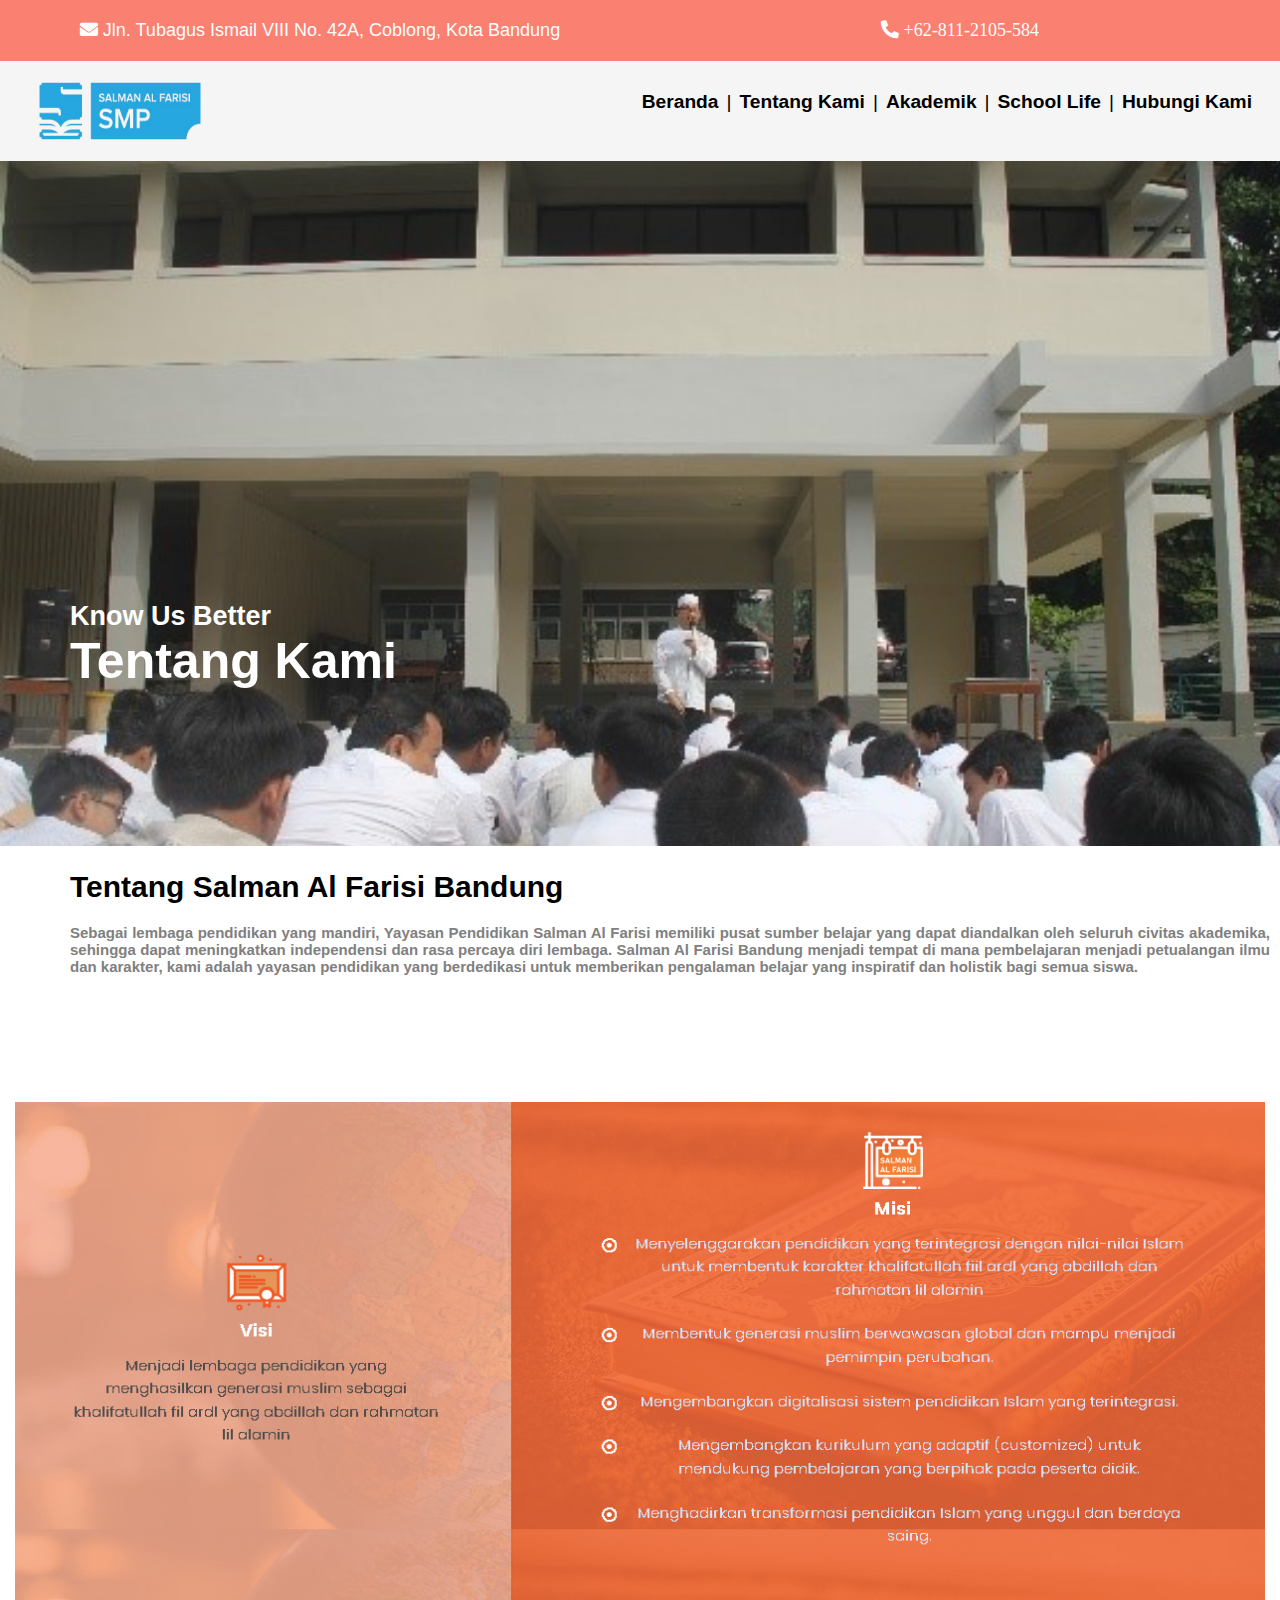
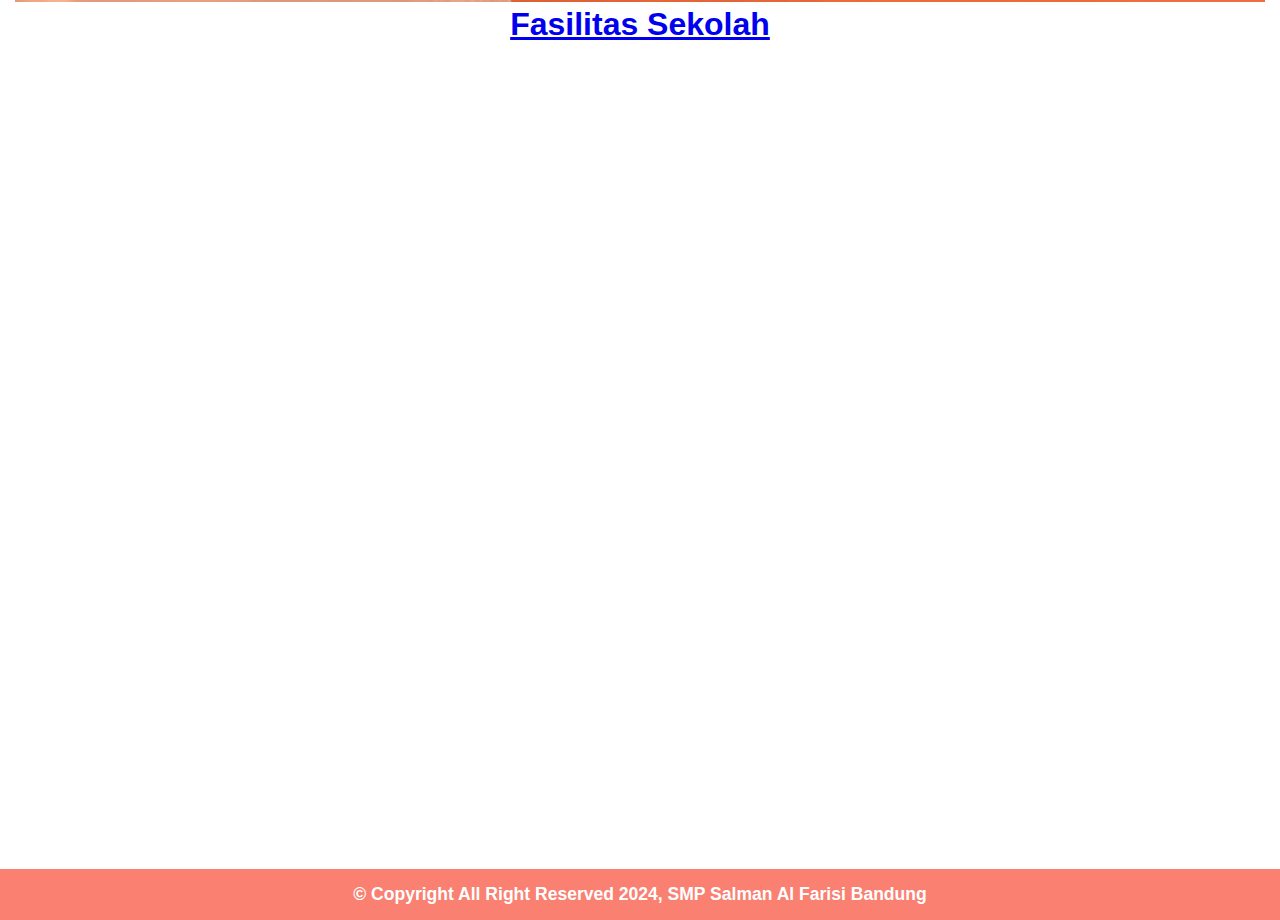
<file: Tentang Kami.html>
<!DOCTYPE html>
<html lang="en">
   <head>
      <title>SMP Salman Al Farisi Bandung</title>
      <link rel="stylesheet" type="text/css" href="css salman.css">
      <link rel="stylesheet" type="text/css" href="https://cdnjs.cloudflare.com/ajax/libs/font-awesome/5.15.4/css/all.min.css">
   </head>
   <body>
    <div class="header1">
        <div class="alamat">
          <i class="fa fa-envelope"></i>
           <span> Jln. Tubagus Ismail VIII No. 42A, Coblong, Kota Bandung</span> 
          </div>
                     <div class="alamat2">
                      <i class="fa fa-phone-alt"></i>
                      <span>+62-811-2105-584</span>
                    </div>
                  </div>
                  <nav>
                  <div class="logo"><a href="index.html"><img src="salman-removebg-preview.png" width="180px" height="200px" style="float: left; padding-left: 30px; margin-top: -50px; margin-bottom: -50px;"></a></div>
                    <div class="menu">
                    <ul>
                        <li><a href="index.html"><b>Beranda</b></a>|</li>
                        <li><a href="Tentang Kami.html"><b>Tentang Kami</b></a>|</li>
                        <li><a href="Akademik.html"><b>Akademik</b></a>|</li>
                        <li><a href="School Life.html"><b>School Life</b></a>|</li>
                        <li><a href="Hubungi Kami.html"><b>Hubungi Kami</b></a></li>
                    </ul>
                    </div>
                  </nav>
                  <main>
                    <div class="teks2">
                        <h3>Know Us Better</h3>
                        <h1>Tentang Kami</h1>
                        <h2>Tentang Salman Al Farisi Bandung</h2>
                        <h4>Sebagai lembaga pendidikan yang mandiri, Yayasan Pendidikan Salman Al Farisi memiliki pusat sumber belajar yang dapat diandalkan oleh seluruh civitas akademika, sehingga dapat meningkatkan independensi dan rasa percaya diri lembaga.

                            Salman Al Farisi Bandung menjadi tempat di mana pembelajaran menjadi petualangan ilmu dan karakter, kami adalah yayasan pendidikan yang berdedikasi untuk memberikan pengalaman belajar yang inspiratif dan holistik bagi semua siswa.</h4>
                      </div>
                      <center><div class="visi">
                        <img src="visi misi.PNG" width="1250px" height="500px">
                      </div>
                    <div class="fasilitas">
                      <a href="Fasilitas Sekolah.html"><h1>Fasilitas Sekolah</h1></a>
                    </div></center>
                  </main>
   </body>
   <div class="footer4">
   <footer>
    <h3>&copy; Copyright All Right Reserved 2024, SMP Salman Al Farisi Bandung</h3>
   </footer>
   </div>
</html>
</file>
<file: css salman.css>
body {
    font-family: 'Segoe UI', Tahoma, Geneva, Verdana, sans-serif;
}
*{
    margin: 0;
    padding: 0;
}

.header1 {
    width: 100%;
    display: flex;
    background-color: salmon;
    height: auto;
    padding: 20px 0px;

}
.text {
    color: white;
    padding: 100px 0px 60px 170px;
    margin-left: 30px;
    margin-right: 25px;
    width: 1060px;
    height: 500px;
    background-size: cover;
    background-image: url(duduk.jpg);
}
.text h3{
    font-size: 45px;
    margin-top: 450px;
    margin-left: -130px;
}
.alamat {
    width: 100%;
    float: left;
    text-align: left;
    text-align: center;
    color: #fefefd;
    font-family: 'Segoe UI', Tahoma, Geneva, Verdana, sans-serif;
    font-size: 18px;
}
.alamat2 {
    width: 100%;
    float: left;
    font-size: 18px;
    color: #fefefd;
    text-align: right;
    text-align: center;
    font-family: 'Segoe UI', Tahoma, Geneva, Verdana, sans-serif\;
}
nav {
    background-color: whitesmoke;
    padding: 0px 0px;
    display: flex;
    position: sticky;
    top: 0;
}
.menu{
    display: flex;
    justify-content: right;
    font-size: 1.2rem;
    float: left;
    margin-top: 30px;
    width: 90%;
    height: 30px;
    position: relative;
}
.menu ul{
    list-style: none;
    display: flex;
    list-style: none;
    margin-right: 20px;
    position: relative;
}
.menu ul li a{
    text-decoration: none;
    font-family: 'Segoe UI', Tahoma, Geneva, Verdana, sans-serif;
    color: black;
    padding: 8px;
    position: relative;
}
.menu ul li a:hover{
    border-bottom: 3px solid yellow;
    color: rgb(220, 188, 250);
}

.box {
    text-align: center;
    margin-top: 30px;
    align-content: center;
    cursor: pointer;
}
.boxkiri, .boxtengah, .boxkanan {
    width: 290px;
    height: 300px;
    background-color: antiquewhite;
    text-align: center;
    padding: 30px 30px;
    margin: 70px 20px 20px 55px;
    border-radius: 10px;
    float: left;
}
.boxkiri:hover, .boxtengah:hover, .boxkanan:hover{
    background-color: gray;
    color: white;
}
.box h3,p{
    margin-top: 10px;
    margin-bottom: 13px;
    padding: 0px 20px;
}
.sumber {
    top: 20%;
    font-family: 'Segoe UI', Tahoma, Geneva, Verdana, sans-serif;
    padding: 50px;
}
.sumber h3{
    color: rgb(236, 236, 141);
    text-align: left;
}
.sumber h4{
    color: black;
    text-align: justify;
}
.sumber h1{
    color: rgb(250, 114, 99);
    text-align: left;
    position: relative;
}
.sumber h1:after{
    content: "";
    display: block;
    width: 750px;
    height: 2px;
    background: grey;
    right: 0%;
    position: absolute;
}
.text2 h2{
    position: relative;
}
.text2 h2:after{
    content: "";
    display: block;
    width: 700px;
    height: 2px;
    background: grey;
    position: absolute;
    right: 0;
}
footer {
    background-color: salmon;
    color: white;
    width: 100%;
    position: absolute;
    bottom: -240%;
    text-align: center;
    font-size: 15px;
    padding: 15px 0;
}
.footer footer{
    background-color: salmon;
    color: white;
    width: 100%;
    position: absolute;
    bottom: 0;
    text-align: center;
    font-size: 15px;
}
.footer2 footer{
    background-color: salmon;
    color: white;
    position: absolute;
    bottom: -100%;
    text-align: center;
    font-size: 15;
}
.footer3 footer{
    background-color: salmon;
    color: white;
    position: absolute;
    bottom: -60%;
    text-align: center;
    font-size: 15;
}
.footer4 footer{
    background-color: salmon;
    color: white;
    position: absolute;
    bottom: -180%;
    text-align: center;
    font-size: 15;
}
.footer5 footer{
    background-color: salmon;
    color: white;
    position: absolute;
    bottom: -30%;
    text-align: center;
    font-size: 15;
}
.footer6 footer{
    background-color: salmon;
    color: white;
    position: absolute;
    bottom: -30%;
    text-align: center;
    font-size: 15;
}
.footer7 footer{
    background-color: salmon;
    color: white;
    position: absolute;
    bottom: 0;
    text-align: center;
    font-size: 15;
}
.footer8 footer{
    background-color: salmon;
    color: white;
    position: absolute;
    bottom: -10%;
    text-align: center;
    font-size: 15;
}
.teks2 {
    padding: 150px 79px 90px 170px;
    width: 1100px;
    height: 445px;
    background-size: cover;
    background-image: url(aula.jpeg);
}
.teks2 h3{
    font-size: 27px;
    color: white;
    font-family:'Segoe UI', Tahoma, Geneva, Verdana, sans-serif;
    margin-top: 290px;
    margin-left: -100px;
}
.teks2 h1{
    color: white;
    font-size: 50px;
    font-family: 'Franklin Gothic Medium', 'Arial Narrow', Arial, sans-serif;
    margin-left: -100px;
}
.teks2 h2{
    color: black;
    margin-left: -100px;
    margin-top: 180px;
    font-size: 30px;
    font-family: 'Segoe UI', Tahoma, Geneva, Verdana, sans-serif;
}
.teks2 h4{
    color: grey;
    margin-left: -100px;
    margin-top: 20px;
    font-size: 15px;
    font-family: 'Segoe UI', Tahoma, Geneva, Verdana, sans-serif;
    text-align: justify;
}
.intra h1{
    text-align: center;
    color: black;
    margin-top: 20px;
    width: 300px;
    border-radius: 10px;
    background-color: rgb(255, 255, 180);
    border: 1px solid black;
    margin-left: 40%;
}
.potoo, .poto2, .poto3 {
    margin:  15px;
    padding: 1em;
}
.potoo, .poto2, .poto3 p{
    font-family: 'Segoe UI', Tahoma, Geneva, Verdana, sans-serif;
    color: rgb(16, 16, 112);
    font-size: 20px;
}

.slider {
    position: relative;
    width: 55%;
    overflow: hidden;
}
.images {
    display: flex;
    width: 100%;
    margin-left: 50px;
}
.images img {
    height: 400px;
    width: 100%;
    transition: all 0.15s ease;
} 
.images input{
    display: none;
}
.dots {
    display: flex;
    justify-content: center;
    margin: 5px;
}
.dots label {
    height: 20px;
    width: 20px;
    border-radius: 50%;
    border: solid black 3px;
    cursor: pointer;
    transition: all 0.15s ease;
    margin: 5px;
}
.dots label:hover {background: black;}
#img1:checked ~ .m1{
     margin-left: 0;
}
#img2:checked ~ .m2{
    margin-left: -100%;
}
#img3:checked ~ .m3{
    margin-left: -200%;
}
.kokuri {
    float: left;
    padding-left: 20px;
    padding-right: 20px;
    justify-content: center;
}
.penjelasan1 {
    text-align: justify;
    padding-left: 20px;
    padding-right: 20px;
}
.kokuri1 {
    display: flex;
    float: right;
    justify-content: space-between;
    margin-top: 20px;
    margin-bottom: 15px;
}
.kokuri1 img{
    height: 180px;
}
.penjelasan2 h2{
    margin: 8px;
    float: right;
    color: black;
}
.penjelasan2 p{
    margin: 5px;
    float: right;
    text-align: right;
}
.eks {
    font-family: 'Segoe UI', Tahoma, Geneva, Verdana, sans-serif;
    padding: 50px;
}
.eks h3{
    color: rgb(236, 236, 141);
    text-align: left;
}
.eks h4{
    color: grey;
    text-align: justify;
}
.eks h1{
    color: rgb(250, 114, 99);
    text-align: left;
}
.ekstra {
    margin: 20px;
}
.eks1, .eks2, .eks3, .eks4, .eks5, .eks6, .eks7, .eks8{
    margin: 20px;
    padding-left: 3%;
    padding-right: 3%;
    opacity: 1;
}
.eks1:hover, .eks2:hover, .eks3:hover, .eks4:hover, .eks5:hover, .eks6:hover,.eks7:hover, .eks8:hover{
    opacity: 0.5;
}
.visi{
    margin-top: 20%;
}
.akademik {
    background-color: rgb(187, 187, 221);
    width: 600px;
    height: 300px;
    margin: 30px;
    border-radius: 5%;

}
.akademik h1{
    color: white;
    margin-top: 15px;
    margin-left: 15px;
}
.akademik p{
    color: white;
    font-size: 20px;
    font-family: 'Segoe UI', Tahoma, Geneva, Verdana, sans-serif;
}
.akademik img{
    width: 600px;
    height: 350px;
    margin: 15px;
    margin-left: 590px;
    margin-top: -30%;
}
.school img{
    margin: 20px;
    border: 3px solid grey;
}
.school h1{
    margin-left: 30px;
}
.school h4{
    width: 500px;
    margin-left: 30px;
    text-align: justify;
}
.kebiasaan img{
    margin-left: 550px;
    margin-top: -450px;
}
.footercontainer{
    width: 100%;
    padding: 50px 0px 0px;
}
.socialicons{
    display: flex;
    justify-content: center;
}
.socialicons a{
    text-decoration: none;
    padding: 10px;
    background-color: salmon;
    margin: 10px;
    border-radius: 50%;
}
.socialicons a i{
    font-size: 2em;
    color: white;
    opacity: 0.9;
}
.socialicons a:hover{
    background-color: black;
    transition: 0.5s;
}
.socialicons a:hover i{
    color: white;
    transition: 0.5s;
}
.pintaq h1{
    margin-top: 80px;
    margin-left: 50px;
    font-size: 25px;
}
.pnjlsn h3{
    text-align: justify;
    margin-left: 20px;
    margin-top: 30px;
    margin-right: 20px;
}
</file>
